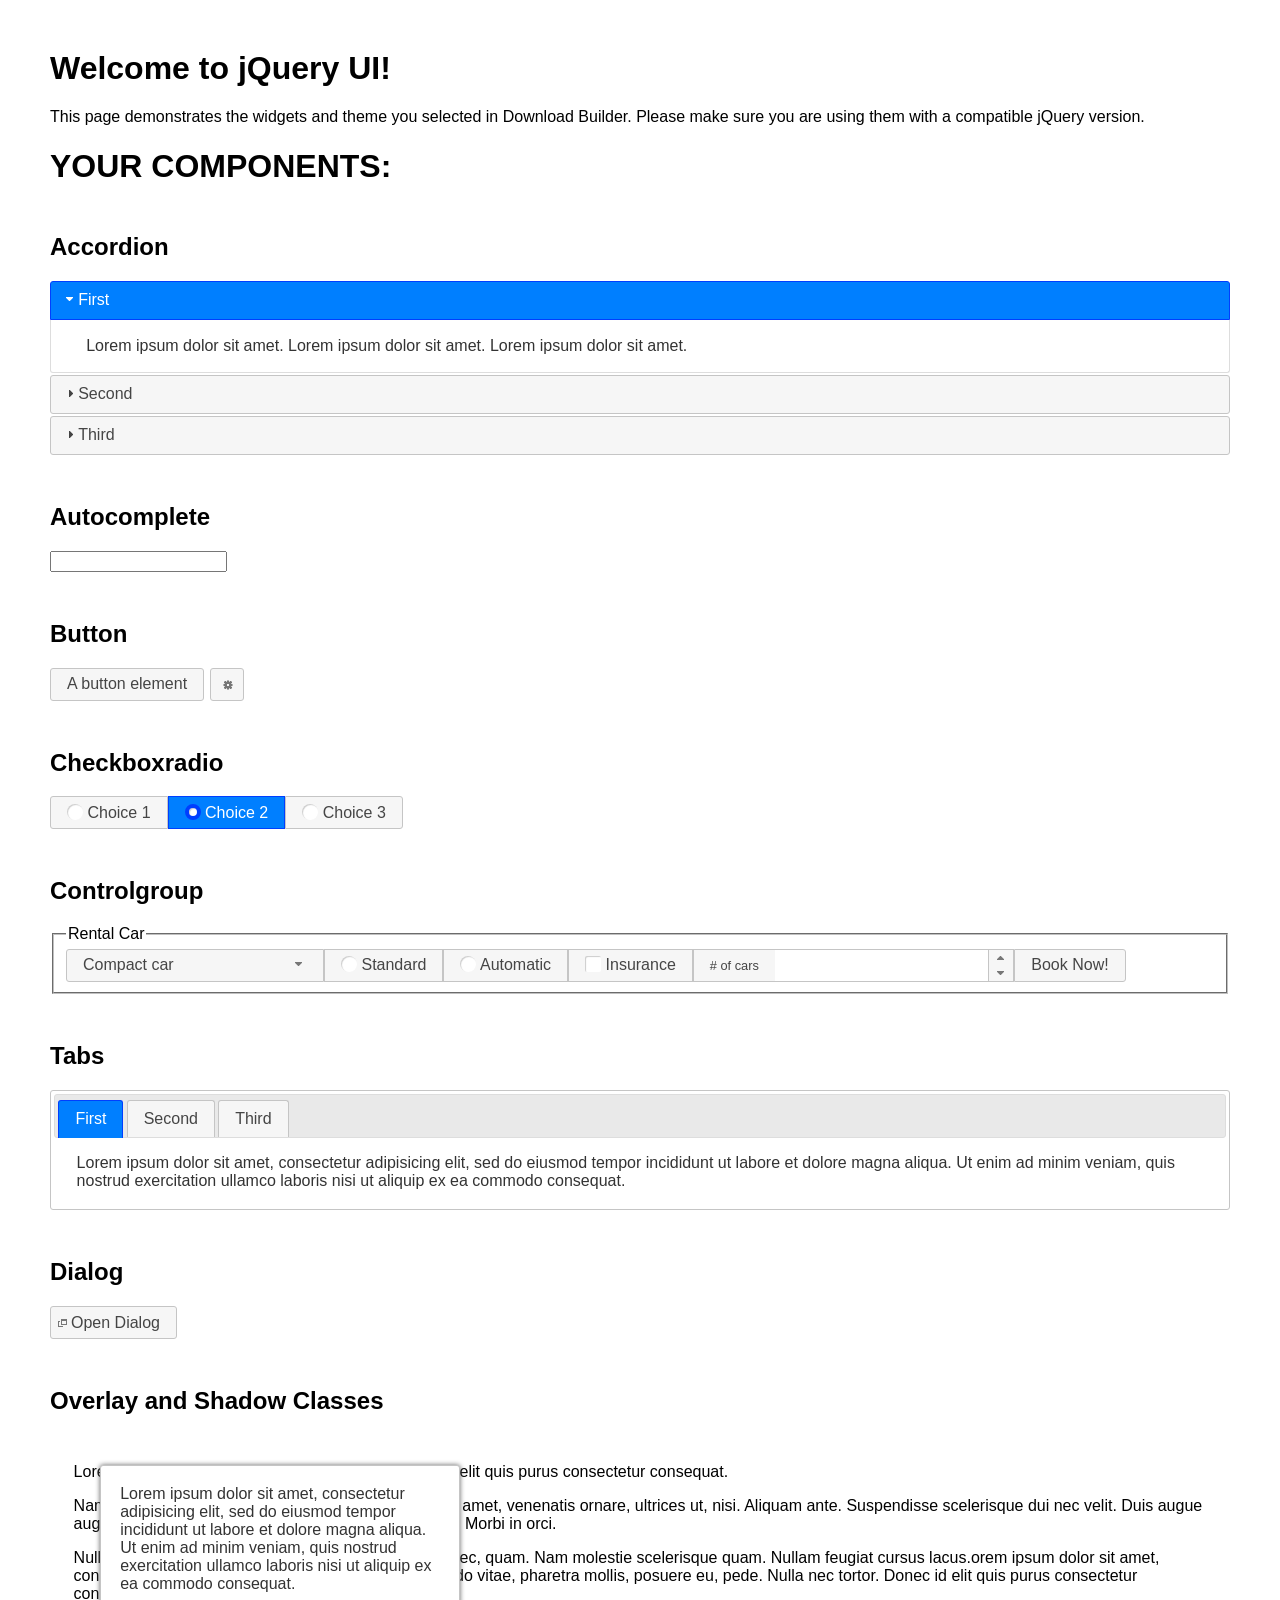
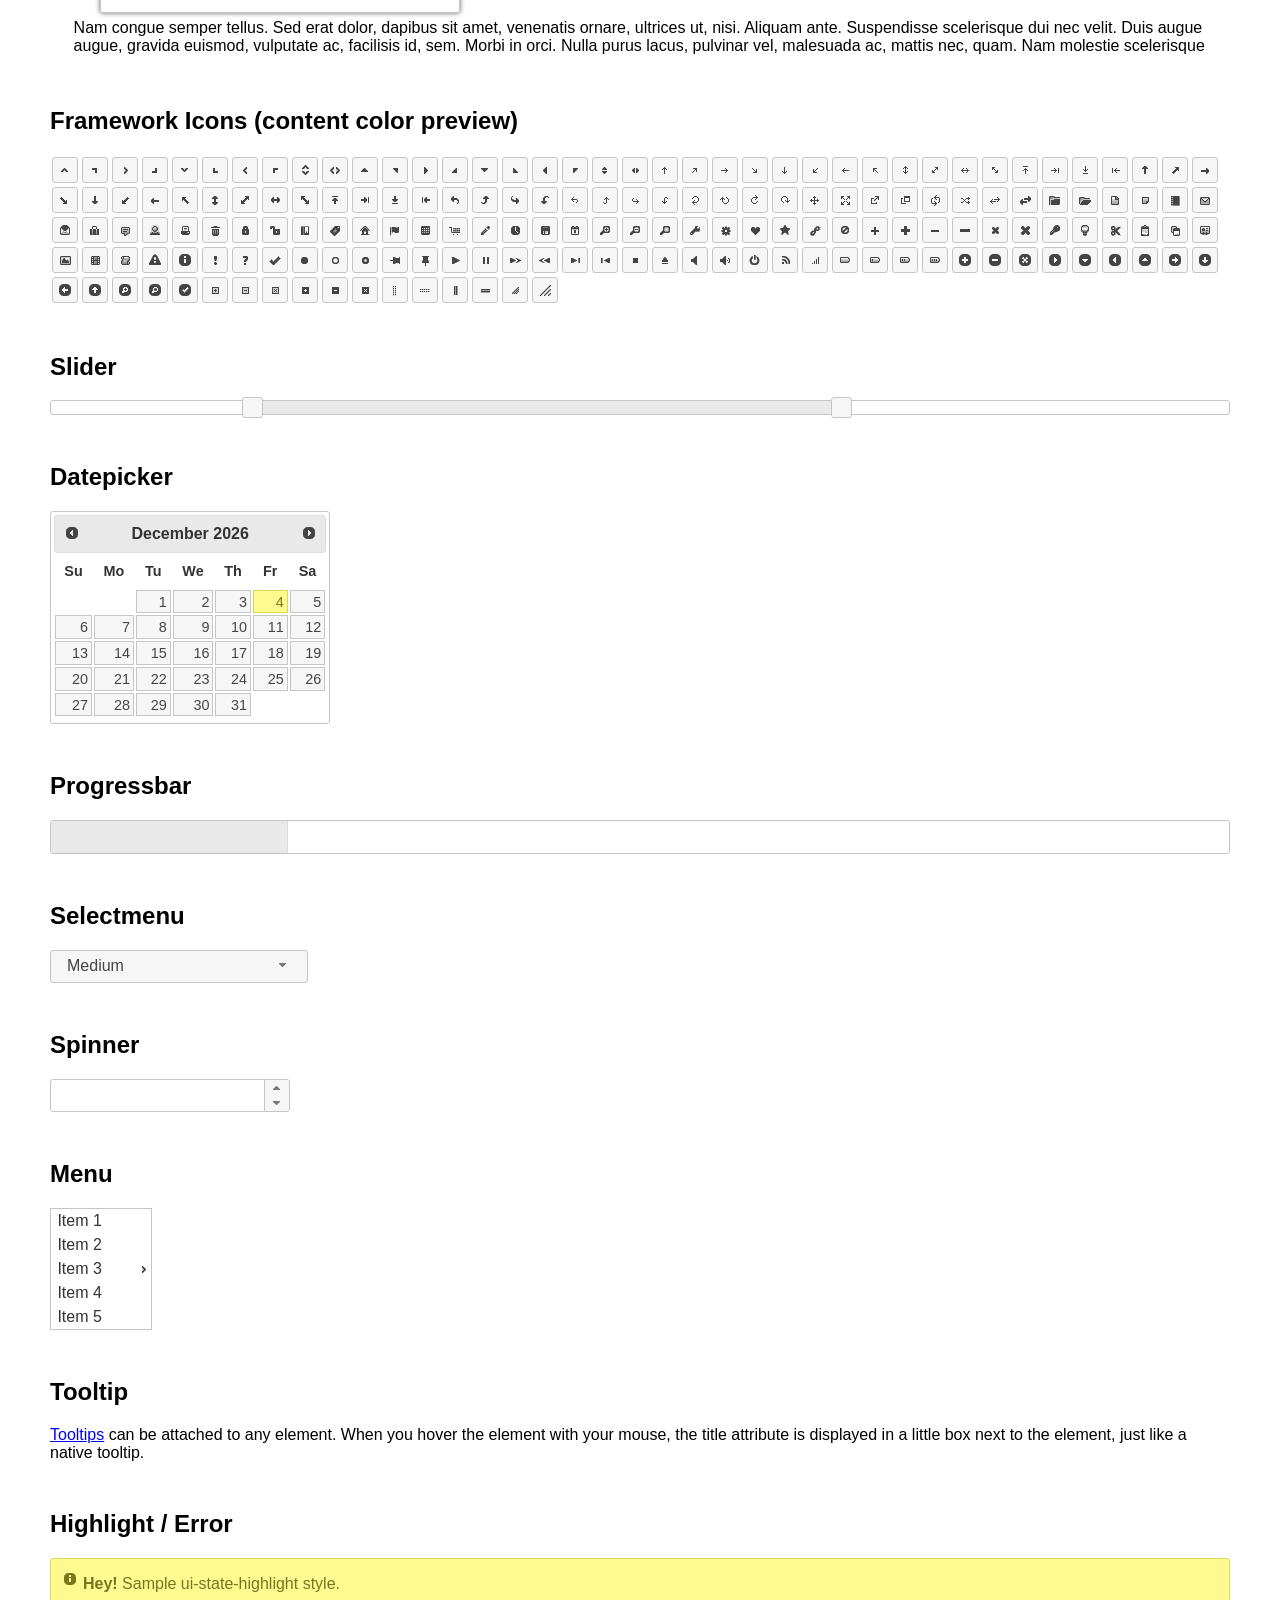
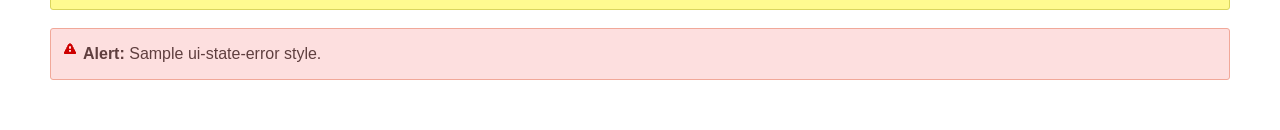
<file: staticfiles/grappelli/jquery/ui/index.html>
<!doctype html>
<html lang="us">
<head>
	<meta charset="utf-8">
	<title>jQuery UI Example Page</title>
	<link href="jquery-ui.css" rel="stylesheet">
	<style>
	body{
		font-family: "Trebuchet MS", sans-serif;
		margin: 50px;
	}
	.demoHeaders {
		margin-top: 2em;
	}
	#dialog-link {
		padding: .4em 1em .4em 20px;
		text-decoration: none;
		position: relative;
	}
	#dialog-link span.ui-icon {
		margin: 0 5px 0 0;
		position: absolute;
		left: .2em;
		top: 50%;
		margin-top: -8px;
	}
	#icons {
		margin: 0;
		padding: 0;
	}
	#icons li {
		margin: 2px;
		position: relative;
		padding: 4px 0;
		cursor: pointer;
		float: left;
		list-style: none;
	}
	#icons span.ui-icon {
		float: left;
		margin: 0 4px;
	}
	.fakewindowcontain .ui-widget-overlay {
		position: absolute;
	}
	select {
		width: 200px;
	}
	</style>
</head>
<body>

<h1>Welcome to jQuery UI!</h1>

<div class="ui-widget">
	<p>This page demonstrates the widgets and theme you selected in Download Builder. Please make sure you are using them with a compatible jQuery version.</p>
</div>

<h1>YOUR COMPONENTS:</h1>

<!-- Accordion -->
<h2 class="demoHeaders">Accordion</h2>
<div id="accordion">
	<h3>First</h3>
	<div>Lorem ipsum dolor sit amet. Lorem ipsum dolor sit amet. Lorem ipsum dolor sit amet.</div>
	<h3>Second</h3>
	<div>Phasellus mattis tincidunt nibh.</div>
	<h3>Third</h3>
	<div>Nam dui erat, auctor a, dignissim quis.</div>
</div>

<!-- Autocomplete -->
<h2 class="demoHeaders">Autocomplete</h2>
<div>
	<input id="autocomplete" title="type &quot;a&quot;">
</div>

<!-- Button -->
<h2 class="demoHeaders">Button</h2>
<button id="button">A button element</button>
<button id="button-icon">An icon-only button</button>

<!-- Checkboxradio -->
<h2 class="demoHeaders">Checkboxradio</h2>
<form style="margin-top: 1em;">
	<div id="radioset">
		<input type="radio" id="radio1" name="radio"><label for="radio1">Choice 1</label>
		<input type="radio" id="radio2" name="radio" checked="checked"><label for="radio2">Choice 2</label>
		<input type="radio" id="radio3" name="radio"><label for="radio3">Choice 3</label>
	</div>
</form>

<!-- Controlgroup -->
<h2 class="demoHeaders">Controlgroup</h2>
<fieldset>
	<legend>Rental Car</legend>
	<div id="controlgroup">
		<select id="car-type">
			<option>Compact car</option>
			<option>Midsize car</option>
			<option>Full size car</option>
			<option>SUV</option>
			<option>Luxury</option>
			<option>Truck</option>
			<option>Van</option>
		</select>
		<label for="transmission-standard">Standard</label>
		<input type="radio" name="transmission" id="transmission-standard">
		<label for="transmission-automatic">Automatic</label>
		<input type="radio" name="transmission" id="transmission-automatic">
		<label for="insurance">Insurance</label>
		<input type="checkbox" name="insurance" id="insurance">
		<label for="horizontal-spinner" class="ui-controlgroup-label"># of cars</label>
		<input id="horizontal-spinner" class="ui-spinner-input">
		<button>Book Now!</button>
	</div>
</fieldset>

<!-- Tabs -->
<h2 class="demoHeaders">Tabs</h2>
<div id="tabs">
	<ul>
		<li><a href="#tabs-1">First</a></li>
		<li><a href="#tabs-2">Second</a></li>
		<li><a href="#tabs-3">Third</a></li>
	</ul>
	<div id="tabs-1">Lorem ipsum dolor sit amet, consectetur adipisicing elit, sed do eiusmod tempor incididunt ut labore et dolore magna aliqua. Ut enim ad minim veniam, quis nostrud exercitation ullamco laboris nisi ut aliquip ex ea commodo consequat.</div>
	<div id="tabs-2">Phasellus mattis tincidunt nibh. Cras orci urna, blandit id, pretium vel, aliquet ornare, felis. Maecenas scelerisque sem non nisl. Fusce sed lorem in enim dictum bibendum.</div>
	<div id="tabs-3">Nam dui erat, auctor a, dignissim quis, sollicitudin eu, felis. Pellentesque nisi urna, interdum eget, sagittis et, consequat vestibulum, lacus. Mauris porttitor ullamcorper augue.</div>
</div>

<h2 class="demoHeaders">Dialog</h2>
<p>
	<button id="dialog-link" class="ui-button ui-corner-all ui-widget">
		<span class="ui-icon ui-icon-newwin"></span>Open Dialog
	</button>
</p>

<h2 class="demoHeaders">Overlay and Shadow Classes</h2>
<div style="position: relative; width: 96%; height: 200px; padding:1% 2%; overflow:hidden;" class="fakewindowcontain">
	<p>Lorem ipsum dolor sit amet,  Nulla nec tortor. Donec id elit quis purus consectetur consequat. </p><p>Nam congue semper tellus. Sed erat dolor, dapibus sit amet, venenatis ornare, ultrices ut, nisi. Aliquam ante. Suspendisse scelerisque dui nec velit. Duis augue augue, gravida euismod, vulputate ac, facilisis id, sem. Morbi in orci. </p><p>Nulla purus lacus, pulvinar vel, malesuada ac, mattis nec, quam. Nam molestie scelerisque quam. Nullam feugiat cursus lacus.orem ipsum dolor sit amet, consectetur adipiscing elit. Donec libero risus, commodo vitae, pharetra mollis, posuere eu, pede. Nulla nec tortor. Donec id elit quis purus consectetur consequat. </p><p>Nam congue semper tellus. Sed erat dolor, dapibus sit amet, venenatis ornare, ultrices ut, nisi. Aliquam ante. Suspendisse scelerisque dui nec velit. Duis augue augue, gravida euismod, vulputate ac, facilisis id, sem. Morbi in orci. Nulla purus lacus, pulvinar vel, malesuada ac, mattis nec, quam. Nam molestie scelerisque quam. </p><p>Nullam feugiat cursus lacus.orem ipsum dolor sit amet, consectetur adipiscing elit. Donec libero risus, commodo vitae, pharetra mollis, posuere eu, pede. Nulla nec tortor. Donec id elit quis purus consectetur consequat. Nam congue semper tellus. Sed erat dolor, dapibus sit amet, venenatis ornare, ultrices ut, nisi. Aliquam ante. </p><p>Suspendisse scelerisque dui nec velit. Duis augue augue, gravida euismod, vulputate ac, facilisis id, sem. Morbi in orci. Nulla purus lacus, pulvinar vel, malesuada ac, mattis nec, quam. Nam molestie scelerisque quam. Nullam feugiat cursus lacus.orem ipsum dolor sit amet, consectetur adipiscing elit. Donec libero risus, commodo vitae, pharetra mollis, posuere eu, pede. Nulla nec tortor. Donec id elit quis purus consectetur consequat. Nam congue semper tellus. Sed erat dolor, dapibus sit amet, venenatis ornare, ultrices ut, nisi. </p>

	<!-- ui-dialog -->
	<div class="ui-widget-overlay ui-front"></div>
	<div style="position: absolute; width: 320px; left: 50px; top: 30px; padding: 1.2em" class="ui-widget ui-front ui-widget-content ui-corner-all ui-widget-shadow">
		Lorem ipsum dolor sit amet, consectetur adipisicing elit, sed do eiusmod tempor incididunt ut labore et dolore magna aliqua. Ut enim ad minim veniam, quis nostrud exercitation ullamco laboris nisi ut aliquip ex ea commodo consequat.
	</div>

</div>

<!-- ui-dialog -->
<div id="dialog" title="Dialog Title">
	<p>Lorem ipsum dolor sit amet, consectetur adipisicing elit, sed do eiusmod tempor incididunt ut labore et dolore magna aliqua. Ut enim ad minim veniam, quis nostrud exercitation ullamco laboris nisi ut aliquip ex ea commodo consequat.</p>
</div>


<h2 class="demoHeaders">Framework Icons (content color preview)</h2>
<ul id="icons" class="ui-widget ui-helper-clearfix">
	<li class="ui-state-default ui-corner-all" title=".ui-icon-caret-1-n"><span class="ui-icon ui-icon-caret-1-n"></span></li>
	<li class="ui-state-default ui-corner-all" title=".ui-icon-caret-1-ne"><span class="ui-icon ui-icon-caret-1-ne"></span></li>
	<li class="ui-state-default ui-corner-all" title=".ui-icon-caret-1-e"><span class="ui-icon ui-icon-caret-1-e"></span></li>
	<li class="ui-state-default ui-corner-all" title=".ui-icon-caret-1-se"><span class="ui-icon ui-icon-caret-1-se"></span></li>
	<li class="ui-state-default ui-corner-all" title=".ui-icon-caret-1-s"><span class="ui-icon ui-icon-caret-1-s"></span></li>
	<li class="ui-state-default ui-corner-all" title=".ui-icon-caret-1-sw"><span class="ui-icon ui-icon-caret-1-sw"></span></li>
	<li class="ui-state-default ui-corner-all" title=".ui-icon-caret-1-w"><span class="ui-icon ui-icon-caret-1-w"></span></li>
	<li class="ui-state-default ui-corner-all" title=".ui-icon-caret-1-nw"><span class="ui-icon ui-icon-caret-1-nw"></span></li>
	<li class="ui-state-default ui-corner-all" title=".ui-icon-caret-2-n-s"><span class="ui-icon ui-icon-caret-2-n-s"></span></li>
	<li class="ui-state-default ui-corner-all" title=".ui-icon-caret-2-e-w"><span class="ui-icon ui-icon-caret-2-e-w"></span></li>
	<li class="ui-state-default ui-corner-all" title=".ui-icon-triangle-1-n"><span class="ui-icon ui-icon-triangle-1-n"></span></li>
	<li class="ui-state-default ui-corner-all" title=".ui-icon-triangle-1-ne"><span class="ui-icon ui-icon-triangle-1-ne"></span></li>
	<li class="ui-state-default ui-corner-all" title=".ui-icon-triangle-1-e"><span class="ui-icon ui-icon-triangle-1-e"></span></li>
	<li class="ui-state-default ui-corner-all" title=".ui-icon-triangle-1-se"><span class="ui-icon ui-icon-triangle-1-se"></span></li>
	<li class="ui-state-default ui-corner-all" title=".ui-icon-triangle-1-s"><span class="ui-icon ui-icon-triangle-1-s"></span></li>
	<li class="ui-state-default ui-corner-all" title=".ui-icon-triangle-1-sw"><span class="ui-icon ui-icon-triangle-1-sw"></span></li>
	<li class="ui-state-default ui-corner-all" title=".ui-icon-triangle-1-w"><span class="ui-icon ui-icon-triangle-1-w"></span></li>
	<li class="ui-state-default ui-corner-all" title=".ui-icon-triangle-1-nw"><span class="ui-icon ui-icon-triangle-1-nw"></span></li>
	<li class="ui-state-default ui-corner-all" title=".ui-icon-triangle-2-n-s"><span class="ui-icon ui-icon-triangle-2-n-s"></span></li>
	<li class="ui-state-default ui-corner-all" title=".ui-icon-triangle-2-e-w"><span class="ui-icon ui-icon-triangle-2-e-w"></span></li>
	<li class="ui-state-default ui-corner-all" title=".ui-icon-arrow-1-n"><span class="ui-icon ui-icon-arrow-1-n"></span></li>
	<li class="ui-state-default ui-corner-all" title=".ui-icon-arrow-1-ne"><span class="ui-icon ui-icon-arrow-1-ne"></span></li>
	<li class="ui-state-default ui-corner-all" title=".ui-icon-arrow-1-e"><span class="ui-icon ui-icon-arrow-1-e"></span></li>
	<li class="ui-state-default ui-corner-all" title=".ui-icon-arrow-1-se"><span class="ui-icon ui-icon-arrow-1-se"></span></li>
	<li class="ui-state-default ui-corner-all" title=".ui-icon-arrow-1-s"><span class="ui-icon ui-icon-arrow-1-s"></span></li>
	<li class="ui-state-default ui-corner-all" title=".ui-icon-arrow-1-sw"><span class="ui-icon ui-icon-arrow-1-sw"></span></li>
	<li class="ui-state-default ui-corner-all" title=".ui-icon-arrow-1-w"><span class="ui-icon ui-icon-arrow-1-w"></span></li>
	<li class="ui-state-default ui-corner-all" title=".ui-icon-arrow-1-nw"><span class="ui-icon ui-icon-arrow-1-nw"></span></li>
	<li class="ui-state-default ui-corner-all" title=".ui-icon-arrow-2-n-s"><span class="ui-icon ui-icon-arrow-2-n-s"></span></li>
	<li class="ui-state-default ui-corner-all" title=".ui-icon-arrow-2-ne-sw"><span class="ui-icon ui-icon-arrow-2-ne-sw"></span></li>
	<li class="ui-state-default ui-corner-all" title=".ui-icon-arrow-2-e-w"><span class="ui-icon ui-icon-arrow-2-e-w"></span></li>
	<li class="ui-state-default ui-corner-all" title=".ui-icon-arrow-2-se-nw"><span class="ui-icon ui-icon-arrow-2-se-nw"></span></li>
	<li class="ui-state-default ui-corner-all" title=".ui-icon-arrowstop-1-n"><span class="ui-icon ui-icon-arrowstop-1-n"></span></li>
	<li class="ui-state-default ui-corner-all" title=".ui-icon-arrowstop-1-e"><span class="ui-icon ui-icon-arrowstop-1-e"></span></li>
	<li class="ui-state-default ui-corner-all" title=".ui-icon-arrowstop-1-s"><span class="ui-icon ui-icon-arrowstop-1-s"></span></li>
	<li class="ui-state-default ui-corner-all" title=".ui-icon-arrowstop-1-w"><span class="ui-icon ui-icon-arrowstop-1-w"></span></li>
	<li class="ui-state-default ui-corner-all" title=".ui-icon-arrowthick-1-n"><span class="ui-icon ui-icon-arrowthick-1-n"></span></li>
	<li class="ui-state-default ui-corner-all" title=".ui-icon-arrowthick-1-ne"><span class="ui-icon ui-icon-arrowthick-1-ne"></span></li>
	<li class="ui-state-default ui-corner-all" title=".ui-icon-arrowthick-1-e"><span class="ui-icon ui-icon-arrowthick-1-e"></span></li>
	<li class="ui-state-default ui-corner-all" title=".ui-icon-arrowthick-1-se"><span class="ui-icon ui-icon-arrowthick-1-se"></span></li>
	<li class="ui-state-default ui-corner-all" title=".ui-icon-arrowthick-1-s"><span class="ui-icon ui-icon-arrowthick-1-s"></span></li>
	<li class="ui-state-default ui-corner-all" title=".ui-icon-arrowthick-1-sw"><span class="ui-icon ui-icon-arrowthick-1-sw"></span></li>
	<li class="ui-state-default ui-corner-all" title=".ui-icon-arrowthick-1-w"><span class="ui-icon ui-icon-arrowthick-1-w"></span></li>
	<li class="ui-state-default ui-corner-all" title=".ui-icon-arrowthick-1-nw"><span class="ui-icon ui-icon-arrowthick-1-nw"></span></li>
	<li class="ui-state-default ui-corner-all" title=".ui-icon-arrowthick-2-n-s"><span class="ui-icon ui-icon-arrowthick-2-n-s"></span></li>
	<li class="ui-state-default ui-corner-all" title=".ui-icon-arrowthick-2-ne-sw"><span class="ui-icon ui-icon-arrowthick-2-ne-sw"></span></li>
	<li class="ui-state-default ui-corner-all" title=".ui-icon-arrowthick-2-e-w"><span class="ui-icon ui-icon-arrowthick-2-e-w"></span></li>
	<li class="ui-state-default ui-corner-all" title=".ui-icon-arrowthick-2-se-nw"><span class="ui-icon ui-icon-arrowthick-2-se-nw"></span></li>
	<li class="ui-state-default ui-corner-all" title=".ui-icon-arrowthickstop-1-n"><span class="ui-icon ui-icon-arrowthickstop-1-n"></span></li>
	<li class="ui-state-default ui-corner-all" title=".ui-icon-arrowthickstop-1-e"><span class="ui-icon ui-icon-arrowthickstop-1-e"></span></li>
	<li class="ui-state-default ui-corner-all" title=".ui-icon-arrowthickstop-1-s"><span class="ui-icon ui-icon-arrowthickstop-1-s"></span></li>
	<li class="ui-state-default ui-corner-all" title=".ui-icon-arrowthickstop-1-w"><span class="ui-icon ui-icon-arrowthickstop-1-w"></span></li>
	<li class="ui-state-default ui-corner-all" title=".ui-icon-arrowreturnthick-1-w"><span class="ui-icon ui-icon-arrowreturnthick-1-w"></span></li>
	<li class="ui-state-default ui-corner-all" title=".ui-icon-arrowreturnthick-1-n"><span class="ui-icon ui-icon-arrowreturnthick-1-n"></span></li>
	<li class="ui-state-default ui-corner-all" title=".ui-icon-arrowreturnthick-1-e"><span class="ui-icon ui-icon-arrowreturnthick-1-e"></span></li>
	<li class="ui-state-default ui-corner-all" title=".ui-icon-arrowreturnthick-1-s"><span class="ui-icon ui-icon-arrowreturnthick-1-s"></span></li>
	<li class="ui-state-default ui-corner-all" title=".ui-icon-arrowreturn-1-w"><span class="ui-icon ui-icon-arrowreturn-1-w"></span></li>
	<li class="ui-state-default ui-corner-all" title=".ui-icon-arrowreturn-1-n"><span class="ui-icon ui-icon-arrowreturn-1-n"></span></li>
	<li class="ui-state-default ui-corner-all" title=".ui-icon-arrowreturn-1-e"><span class="ui-icon ui-icon-arrowreturn-1-e"></span></li>
	<li class="ui-state-default ui-corner-all" title=".ui-icon-arrowreturn-1-s"><span class="ui-icon ui-icon-arrowreturn-1-s"></span></li>
	<li class="ui-state-default ui-corner-all" title=".ui-icon-arrowrefresh-1-w"><span class="ui-icon ui-icon-arrowrefresh-1-w"></span></li>
	<li class="ui-state-default ui-corner-all" title=".ui-icon-arrowrefresh-1-n"><span class="ui-icon ui-icon-arrowrefresh-1-n"></span></li>
	<li class="ui-state-default ui-corner-all" title=".ui-icon-arrowrefresh-1-e"><span class="ui-icon ui-icon-arrowrefresh-1-e"></span></li>
	<li class="ui-state-default ui-corner-all" title=".ui-icon-arrowrefresh-1-s"><span class="ui-icon ui-icon-arrowrefresh-1-s"></span></li>
	<li class="ui-state-default ui-corner-all" title=".ui-icon-arrow-4"><span class="ui-icon ui-icon-arrow-4"></span></li>
	<li class="ui-state-default ui-corner-all" title=".ui-icon-arrow-4-diag"><span class="ui-icon ui-icon-arrow-4-diag"></span></li>
	<li class="ui-state-default ui-corner-all" title=".ui-icon-extlink"><span class="ui-icon ui-icon-extlink"></span></li>
	<li class="ui-state-default ui-corner-all" title=".ui-icon-newwin"><span class="ui-icon ui-icon-newwin"></span></li>
	<li class="ui-state-default ui-corner-all" title=".ui-icon-refresh"><span class="ui-icon ui-icon-refresh"></span></li>
	<li class="ui-state-default ui-corner-all" title=".ui-icon-shuffle"><span class="ui-icon ui-icon-shuffle"></span></li>
	<li class="ui-state-default ui-corner-all" title=".ui-icon-transfer-e-w"><span class="ui-icon ui-icon-transfer-e-w"></span></li>
	<li class="ui-state-default ui-corner-all" title=".ui-icon-transferthick-e-w"><span class="ui-icon ui-icon-transferthick-e-w"></span></li>
	<li class="ui-state-default ui-corner-all" title=".ui-icon-folder-collapsed"><span class="ui-icon ui-icon-folder-collapsed"></span></li>
	<li class="ui-state-default ui-corner-all" title=".ui-icon-folder-open"><span class="ui-icon ui-icon-folder-open"></span></li>
	<li class="ui-state-default ui-corner-all" title=".ui-icon-document"><span class="ui-icon ui-icon-document"></span></li>
	<li class="ui-state-default ui-corner-all" title=".ui-icon-document-b"><span class="ui-icon ui-icon-document-b"></span></li>
	<li class="ui-state-default ui-corner-all" title=".ui-icon-note"><span class="ui-icon ui-icon-note"></span></li>
	<li class="ui-state-default ui-corner-all" title=".ui-icon-mail-closed"><span class="ui-icon ui-icon-mail-closed"></span></li>
	<li class="ui-state-default ui-corner-all" title=".ui-icon-mail-open"><span class="ui-icon ui-icon-mail-open"></span></li>
	<li class="ui-state-default ui-corner-all" title=".ui-icon-suitcase"><span class="ui-icon ui-icon-suitcase"></span></li>
	<li class="ui-state-default ui-corner-all" title=".ui-icon-comment"><span class="ui-icon ui-icon-comment"></span></li>
	<li class="ui-state-default ui-corner-all" title=".ui-icon-person"><span class="ui-icon ui-icon-person"></span></li>
	<li class="ui-state-default ui-corner-all" title=".ui-icon-print"><span class="ui-icon ui-icon-print"></span></li>
	<li class="ui-state-default ui-corner-all" title=".ui-icon-trash"><span class="ui-icon ui-icon-trash"></span></li>
	<li class="ui-state-default ui-corner-all" title=".ui-icon-locked"><span class="ui-icon ui-icon-locked"></span></li>
	<li class="ui-state-default ui-corner-all" title=".ui-icon-unlocked"><span class="ui-icon ui-icon-unlocked"></span></li>
	<li class="ui-state-default ui-corner-all" title=".ui-icon-bookmark"><span class="ui-icon ui-icon-bookmark"></span></li>
	<li class="ui-state-default ui-corner-all" title=".ui-icon-tag"><span class="ui-icon ui-icon-tag"></span></li>
	<li class="ui-state-default ui-corner-all" title=".ui-icon-home"><span class="ui-icon ui-icon-home"></span></li>
	<li class="ui-state-default ui-corner-all" title=".ui-icon-flag"><span class="ui-icon ui-icon-flag"></span></li>
	<li class="ui-state-default ui-corner-all" title=".ui-icon-calculator"><span class="ui-icon ui-icon-calculator"></span></li>
	<li class="ui-state-default ui-corner-all" title=".ui-icon-cart"><span class="ui-icon ui-icon-cart"></span></li>
	<li class="ui-state-default ui-corner-all" title=".ui-icon-pencil"><span class="ui-icon ui-icon-pencil"></span></li>
	<li class="ui-state-default ui-corner-all" title=".ui-icon-clock"><span class="ui-icon ui-icon-clock"></span></li>
	<li class="ui-state-default ui-corner-all" title=".ui-icon-disk"><span class="ui-icon ui-icon-disk"></span></li>
	<li class="ui-state-default ui-corner-all" title=".ui-icon-calendar"><span class="ui-icon ui-icon-calendar"></span></li>
	<li class="ui-state-default ui-corner-all" title=".ui-icon-zoomin"><span class="ui-icon ui-icon-zoomin"></span></li>
	<li class="ui-state-default ui-corner-all" title=".ui-icon-zoomout"><span class="ui-icon ui-icon-zoomout"></span></li>
	<li class="ui-state-default ui-corner-all" title=".ui-icon-search"><span class="ui-icon ui-icon-search"></span></li>
	<li class="ui-state-default ui-corner-all" title=".ui-icon-wrench"><span class="ui-icon ui-icon-wrench"></span></li>
	<li class="ui-state-default ui-corner-all" title=".ui-icon-gear"><span class="ui-icon ui-icon-gear"></span></li>
	<li class="ui-state-default ui-corner-all" title=".ui-icon-heart"><span class="ui-icon ui-icon-heart"></span></li>
	<li class="ui-state-default ui-corner-all" title=".ui-icon-star"><span class="ui-icon ui-icon-star"></span></li>
	<li class="ui-state-default ui-corner-all" title=".ui-icon-link"><span class="ui-icon ui-icon-link"></span></li>
	<li class="ui-state-default ui-corner-all" title=".ui-icon-cancel"><span class="ui-icon ui-icon-cancel"></span></li>
	<li class="ui-state-default ui-corner-all" title=".ui-icon-plus"><span class="ui-icon ui-icon-plus"></span></li>
	<li class="ui-state-default ui-corner-all" title=".ui-icon-plusthick"><span class="ui-icon ui-icon-plusthick"></span></li>
	<li class="ui-state-default ui-corner-all" title=".ui-icon-minus"><span class="ui-icon ui-icon-minus"></span></li>
	<li class="ui-state-default ui-corner-all" title=".ui-icon-minusthick"><span class="ui-icon ui-icon-minusthick"></span></li>
	<li class="ui-state-default ui-corner-all" title=".ui-icon-close"><span class="ui-icon ui-icon-close"></span></li>
	<li class="ui-state-default ui-corner-all" title=".ui-icon-closethick"><span class="ui-icon ui-icon-closethick"></span></li>
	<li class="ui-state-default ui-corner-all" title=".ui-icon-key"><span class="ui-icon ui-icon-key"></span></li>
	<li class="ui-state-default ui-corner-all" title=".ui-icon-lightbulb"><span class="ui-icon ui-icon-lightbulb"></span></li>
	<li class="ui-state-default ui-corner-all" title=".ui-icon-scissors"><span class="ui-icon ui-icon-scissors"></span></li>
	<li class="ui-state-default ui-corner-all" title=".ui-icon-clipboard"><span class="ui-icon ui-icon-clipboard"></span></li>
	<li class="ui-state-default ui-corner-all" title=".ui-icon-copy"><span class="ui-icon ui-icon-copy"></span></li>
	<li class="ui-state-default ui-corner-all" title=".ui-icon-contact"><span class="ui-icon ui-icon-contact"></span></li>
	<li class="ui-state-default ui-corner-all" title=".ui-icon-image"><span class="ui-icon ui-icon-image"></span></li>
	<li class="ui-state-default ui-corner-all" title=".ui-icon-video"><span class="ui-icon ui-icon-video"></span></li>
	<li class="ui-state-default ui-corner-all" title=".ui-icon-script"><span class="ui-icon ui-icon-script"></span></li>
	<li class="ui-state-default ui-corner-all" title=".ui-icon-alert"><span class="ui-icon ui-icon-alert"></span></li>
	<li class="ui-state-default ui-corner-all" title=".ui-icon-info"><span class="ui-icon ui-icon-info"></span></li>
	<li class="ui-state-default ui-corner-all" title=".ui-icon-notice"><span class="ui-icon ui-icon-notice"></span></li>
	<li class="ui-state-default ui-corner-all" title=".ui-icon-help"><span class="ui-icon ui-icon-help"></span></li>
	<li class="ui-state-default ui-corner-all" title=".ui-icon-check"><span class="ui-icon ui-icon-check"></span></li>
	<li class="ui-state-default ui-corner-all" title=".ui-icon-bullet"><span class="ui-icon ui-icon-bullet"></span></li>
	<li class="ui-state-default ui-corner-all" title=".ui-icon-radio-off"><span class="ui-icon ui-icon-radio-off"></span></li>
	<li class="ui-state-default ui-corner-all" title=".ui-icon-radio-on"><span class="ui-icon ui-icon-radio-on"></span></li>
	<li class="ui-state-default ui-corner-all" title=".ui-icon-pin-w"><span class="ui-icon ui-icon-pin-w"></span></li>
	<li class="ui-state-default ui-corner-all" title=".ui-icon-pin-s"><span class="ui-icon ui-icon-pin-s"></span></li>
	<li class="ui-state-default ui-corner-all" title=".ui-icon-play"><span class="ui-icon ui-icon-play"></span></li>
	<li class="ui-state-default ui-corner-all" title=".ui-icon-pause"><span class="ui-icon ui-icon-pause"></span></li>
	<li class="ui-state-default ui-corner-all" title=".ui-icon-seek-next"><span class="ui-icon ui-icon-seek-next"></span></li>
	<li class="ui-state-default ui-corner-all" title=".ui-icon-seek-prev"><span class="ui-icon ui-icon-seek-prev"></span></li>
	<li class="ui-state-default ui-corner-all" title=".ui-icon-seek-end"><span class="ui-icon ui-icon-seek-end"></span></li>
	<li class="ui-state-default ui-corner-all" title=".ui-icon-seek-first"><span class="ui-icon ui-icon-seek-first"></span></li>
	<li class="ui-state-default ui-corner-all" title=".ui-icon-stop"><span class="ui-icon ui-icon-stop"></span></li>
	<li class="ui-state-default ui-corner-all" title=".ui-icon-eject"><span class="ui-icon ui-icon-eject"></span></li>
	<li class="ui-state-default ui-corner-all" title=".ui-icon-volume-off"><span class="ui-icon ui-icon-volume-off"></span></li>
	<li class="ui-state-default ui-corner-all" title=".ui-icon-volume-on"><span class="ui-icon ui-icon-volume-on"></span></li>
	<li class="ui-state-default ui-corner-all" title=".ui-icon-power"><span class="ui-icon ui-icon-power"></span></li>
	<li class="ui-state-default ui-corner-all" title=".ui-icon-signal-diag"><span class="ui-icon ui-icon-signal-diag"></span></li>
	<li class="ui-state-default ui-corner-all" title=".ui-icon-signal"><span class="ui-icon ui-icon-signal"></span></li>
	<li class="ui-state-default ui-corner-all" title=".ui-icon-battery-0"><span class="ui-icon ui-icon-battery-0"></span></li>
	<li class="ui-state-default ui-corner-all" title=".ui-icon-battery-1"><span class="ui-icon ui-icon-battery-1"></span></li>
	<li class="ui-state-default ui-corner-all" title=".ui-icon-battery-2"><span class="ui-icon ui-icon-battery-2"></span></li>
	<li class="ui-state-default ui-corner-all" title=".ui-icon-battery-3"><span class="ui-icon ui-icon-battery-3"></span></li>
	<li class="ui-state-default ui-corner-all" title=".ui-icon-circle-plus"><span class="ui-icon ui-icon-circle-plus"></span></li>
	<li class="ui-state-default ui-corner-all" title=".ui-icon-circle-minus"><span class="ui-icon ui-icon-circle-minus"></span></li>
	<li class="ui-state-default ui-corner-all" title=".ui-icon-circle-close"><span class="ui-icon ui-icon-circle-close"></span></li>
	<li class="ui-state-default ui-corner-all" title=".ui-icon-circle-triangle-e"><span class="ui-icon ui-icon-circle-triangle-e"></span></li>
	<li class="ui-state-default ui-corner-all" title=".ui-icon-circle-triangle-s"><span class="ui-icon ui-icon-circle-triangle-s"></span></li>
	<li class="ui-state-default ui-corner-all" title=".ui-icon-circle-triangle-w"><span class="ui-icon ui-icon-circle-triangle-w"></span></li>
	<li class="ui-state-default ui-corner-all" title=".ui-icon-circle-triangle-n"><span class="ui-icon ui-icon-circle-triangle-n"></span></li>
	<li class="ui-state-default ui-corner-all" title=".ui-icon-circle-arrow-e"><span class="ui-icon ui-icon-circle-arrow-e"></span></li>
	<li class="ui-state-default ui-corner-all" title=".ui-icon-circle-arrow-s"><span class="ui-icon ui-icon-circle-arrow-s"></span></li>
	<li class="ui-state-default ui-corner-all" title=".ui-icon-circle-arrow-w"><span class="ui-icon ui-icon-circle-arrow-w"></span></li>
	<li class="ui-state-default ui-corner-all" title=".ui-icon-circle-arrow-n"><span class="ui-icon ui-icon-circle-arrow-n"></span></li>
	<li class="ui-state-default ui-corner-all" title=".ui-icon-circle-zoomin"><span class="ui-icon ui-icon-circle-zoomin"></span></li>
	<li class="ui-state-default ui-corner-all" title=".ui-icon-circle-zoomout"><span class="ui-icon ui-icon-circle-zoomout"></span></li>
	<li class="ui-state-default ui-corner-all" title=".ui-icon-circle-check"><span class="ui-icon ui-icon-circle-check"></span></li>
	<li class="ui-state-default ui-corner-all" title=".ui-icon-circlesmall-plus"><span class="ui-icon ui-icon-circlesmall-plus"></span></li>
	<li class="ui-state-default ui-corner-all" title=".ui-icon-circlesmall-minus"><span class="ui-icon ui-icon-circlesmall-minus"></span></li>
	<li class="ui-state-default ui-corner-all" title=".ui-icon-circlesmall-close"><span class="ui-icon ui-icon-circlesmall-close"></span></li>
	<li class="ui-state-default ui-corner-all" title=".ui-icon-squaresmall-plus"><span class="ui-icon ui-icon-squaresmall-plus"></span></li>
	<li class="ui-state-default ui-corner-all" title=".ui-icon-squaresmall-minus"><span class="ui-icon ui-icon-squaresmall-minus"></span></li>
	<li class="ui-state-default ui-corner-all" title=".ui-icon-squaresmall-close"><span class="ui-icon ui-icon-squaresmall-close"></span></li>
	<li class="ui-state-default ui-corner-all" title=".ui-icon-grip-dotted-vertical"><span class="ui-icon ui-icon-grip-dotted-vertical"></span></li>
	<li class="ui-state-default ui-corner-all" title=".ui-icon-grip-dotted-horizontal"><span class="ui-icon ui-icon-grip-dotted-horizontal"></span></li>
	<li class="ui-state-default ui-corner-all" title=".ui-icon-grip-solid-vertical"><span class="ui-icon ui-icon-grip-solid-vertical"></span></li>
	<li class="ui-state-default ui-corner-all" title=".ui-icon-grip-solid-horizontal"><span class="ui-icon ui-icon-grip-solid-horizontal"></span></li>
	<li class="ui-state-default ui-corner-all" title=".ui-icon-gripsmall-diagonal-se"><span class="ui-icon ui-icon-gripsmall-diagonal-se"></span></li>
	<li class="ui-state-default ui-corner-all" title=".ui-icon-grip-diagonal-se"><span class="ui-icon ui-icon-grip-diagonal-se"></span></li>
</ul>

<!-- Slider -->
<h2 class="demoHeaders">Slider</h2>
<div id="slider"></div>

<!-- Datepicker -->
<h2 class="demoHeaders">Datepicker</h2>
<div id="datepicker"></div>

<!-- Progressbar -->
<h2 class="demoHeaders">Progressbar</h2>
<div id="progressbar"></div>

<!-- Progressbar -->
<h2 class="demoHeaders">Selectmenu</h2>
<select id="selectmenu">
	<option>Slower</option>
	<option>Slow</option>
	<option selected="selected">Medium</option>
	<option>Fast</option>
	<option>Faster</option>
</select>

<!-- Spinner -->
<h2 class="demoHeaders">Spinner</h2>
<input id="spinner">

<!-- Menu -->
<h2 class="demoHeaders">Menu</h2>
<ul style="width:100px;" id="menu">
	<li><div>Item 1</div></li>
	<li><div>Item 2</div></li>
	<li><div>Item 3</div>
		<ul>
			<li><div>Item 3-1</div></li>
			<li><div>Item 3-2</div></li>
			<li><div>Item 3-3</div></li>
			<li><div>Item 3-4</div></li>
			<li><div>Item 3-5</div></li>
		</ul>
	</li>
	<li><div>Item 4</div></li>
	<li><div>Item 5</div></li>
</ul>

<!-- Tooltip -->
<h2 class="demoHeaders">Tooltip</h2>
<p id="tooltip">
	<a href="#" title="That&apos;s what this widget is">Tooltips</a> can be attached to any element. When you hover
the element with your mouse, the title attribute is displayed in a little box next to the element, just like a native tooltip.
</p>

<!-- Highlight / Error -->
<h2 class="demoHeaders">Highlight / Error</h2>
<div class="ui-widget">
	<div class="ui-state-highlight ui-corner-all" style="margin-top: 20px; padding: 0 .7em;">
		<p><span class="ui-icon ui-icon-info" style="float: left; margin-right: .3em;"></span>
		<strong>Hey!</strong> Sample ui-state-highlight style.</p>
	</div>
</div>
<br>
<div class="ui-widget">
	<div class="ui-state-error ui-corner-all" style="padding: 0 .7em;">
		<p><span class="ui-icon ui-icon-alert" style="float: left; margin-right: .3em;"></span>
		<strong>Alert:</strong> Sample ui-state-error style.</p>
	</div>
</div>

<script src="external/jquery/jquery.js"></script>
<script src="jquery-ui.js"></script>
<script>
$( "#accordion" ).accordion();

var availableTags = [
	"ActionScript",
	"AppleScript",
	"Asp",
	"BASIC",
	"C",
	"C++",
	"Clojure",
	"COBOL",
	"ColdFusion",
	"Erlang",
	"Fortran",
	"Groovy",
	"Haskell",
	"Java",
	"JavaScript",
	"Lisp",
	"Perl",
	"PHP",
	"Python",
	"Ruby",
	"Scala",
	"Scheme"
];
$( "#autocomplete" ).autocomplete({
	source: availableTags
});

$( "#button" ).button();
$( "#button-icon" ).button({
	icon: "ui-icon-gear",
	showLabel: false
});

$( "#radioset" ).buttonset();

$( "#controlgroup" ).controlgroup();

$( "#tabs" ).tabs();

$( "#dialog" ).dialog({
	autoOpen: false,
	width: 400,
	buttons: [
		{
			text: "Ok",
			click: function() {
				$( this ).dialog( "close" );
			}
		},
		{
			text: "Cancel",
			click: function() {
				$( this ).dialog( "close" );
			}
		}
	]
});

// Link to open the dialog
$( "#dialog-link" ).click(function( event ) {
	$( "#dialog" ).dialog( "open" );
	event.preventDefault();
});

$( "#datepicker" ).datepicker({
	inline: true
});

$( "#slider" ).slider({
	range: true,
	values: [ 17, 67 ]
});

$( "#progressbar" ).progressbar({
	value: 20
});

$( "#spinner" ).spinner();

$( "#menu" ).menu();

$( "#tooltip" ).tooltip();

$( "#selectmenu" ).selectmenu();

// Hover states on the static widgets
$( "#dialog-link, #icons li" ).hover(
	function() {
		$( this ).addClass( "ui-state-hover" );
	},
	function() {
		$( this ).removeClass( "ui-state-hover" );
	}
);
</script>
</body>
</html>
</file>
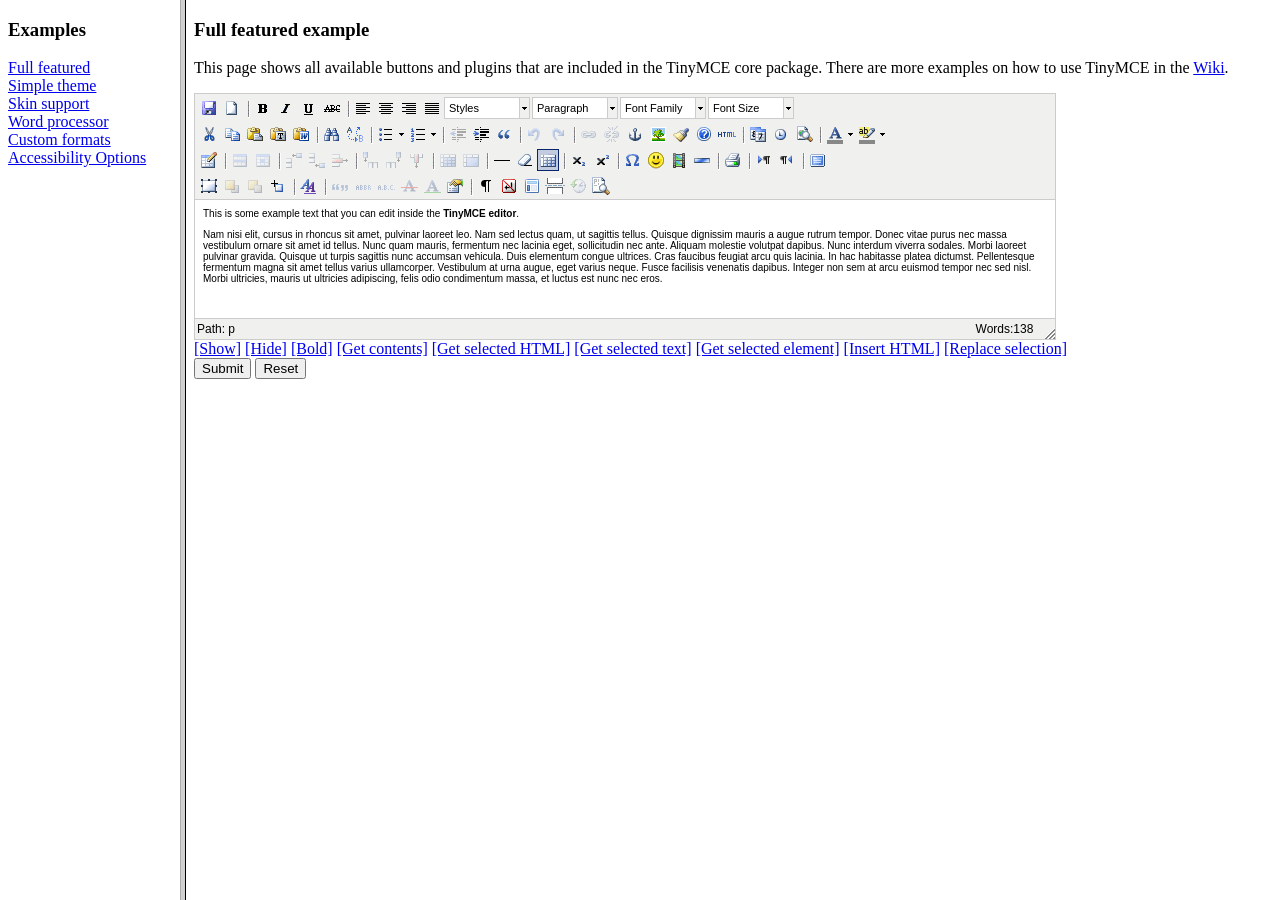
<file: staticfiles/grappelli/tinymce/examples/index.html>
<!DOCTYPE HTML PUBLIC "-//W3C//DTD HTML 4.01 Frameset//EN" "http://www.w3.org/TR/html4/frameset.dtd">
<html>
<head>
	<title>TinyMCE examples</title>
</head>
<frameset cols="180,80%">
	<frame src="menu.html" name="menu" />
	<frame src="full.html" name="main" />
</frameset>
</html>
</file>
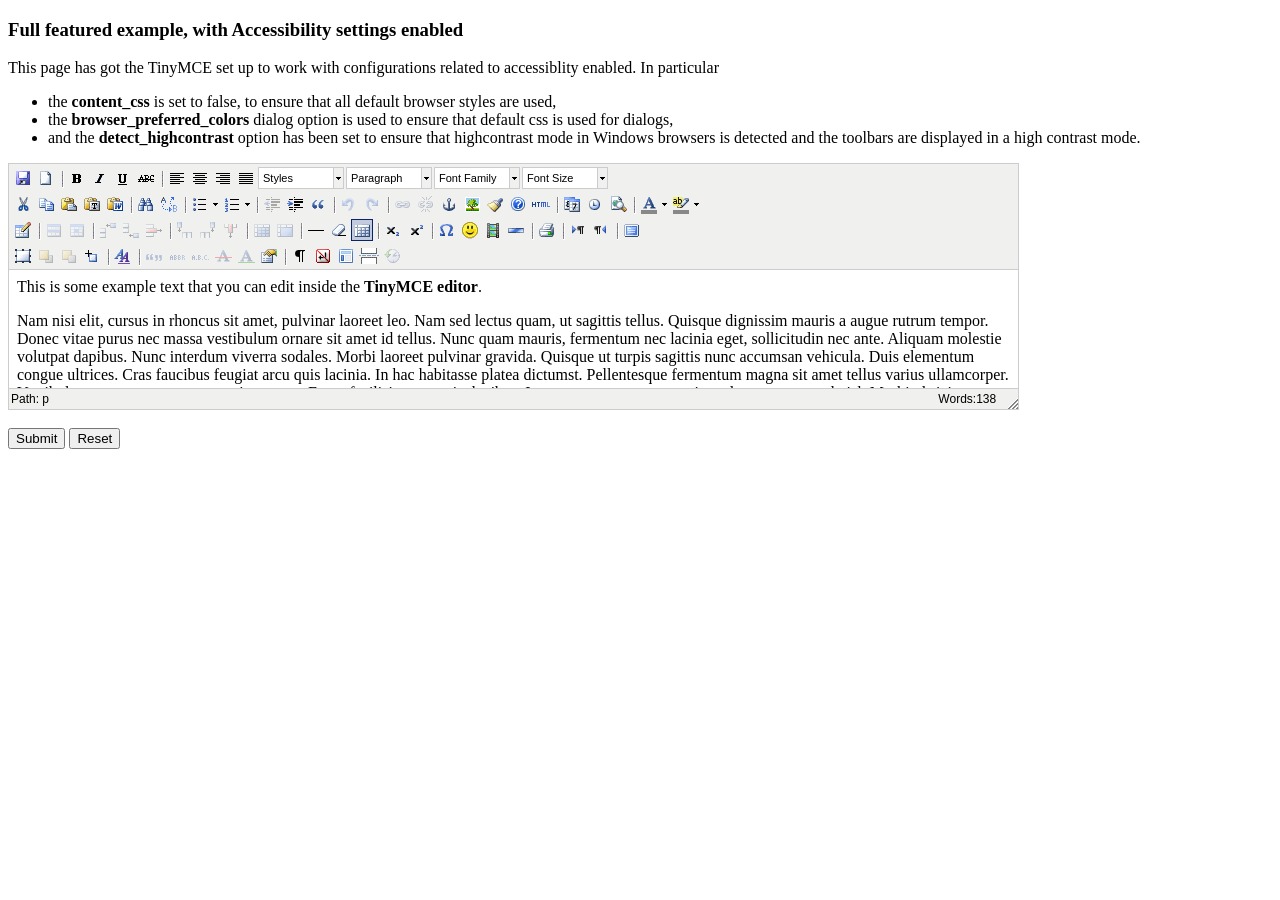
<file: staticfiles/grappelli/tinymce/examples/accessibility.html>
<!DOCTYPE html PUBLIC "-//W3C//DTD XHTML 1.0 Strict//EN" "http://www.w3.org/TR/xhtml1/DTD/xhtml1-strict.dtd">
<html xmlns="http://www.w3.org/1999/xhtml">
<head>
<title>Full featured example</title>

<!-- TinyMCE -->
<script type="text/javascript" src="../jscripts/tiny_mce/tiny_mce.js"></script>
<script type="text/javascript">
	tinyMCE.init({
		// General options
		mode : "textareas",
		theme : "advanced",
		plugins : "pagebreak,style,layer,table,save,advhr,advimage,advlink,emotions,iespell,insertdatetime,preview,media,searchreplace,print,contextmenu,paste,directionality,fullscreen,noneditable,visualchars,nonbreaking,xhtmlxtras,template,wordcount,advlist,autosave",

		// Theme options
		theme_advanced_buttons1 : "save,newdocument,|,bold,italic,underline,strikethrough,|,justifyleft,justifycenter,justifyright,justifyfull,styleselect,formatselect,fontselect,fontsizeselect",
		theme_advanced_buttons2 : "cut,copy,paste,pastetext,pasteword,|,search,replace,|,bullist,numlist,|,outdent,indent,blockquote,|,undo,redo,|,link,unlink,anchor,image,cleanup,help,code,|,insertdate,inserttime,preview,|,forecolor,backcolor",
		theme_advanced_buttons3 : "tablecontrols,|,hr,removeformat,visualaid,|,sub,sup,|,charmap,emotions,iespell,media,advhr,|,print,|,ltr,rtl,|,fullscreen",
		theme_advanced_buttons4 : "insertlayer,moveforward,movebackward,absolute,|,styleprops,|,cite,abbr,acronym,del,ins,attribs,|,visualchars,nonbreaking,template,pagebreak,restoredraft",
		theme_advanced_toolbar_location : "top",
		theme_advanced_toolbar_align : "left",
		theme_advanced_statusbar_location : "bottom",
		theme_advanced_resizing : true,

		// Example content CSS (should be your site CSS)
		// using false to ensure that the default browser settings are used for best Accessibility
		// ACCESSIBILITY SETTINGS
		content_css : false,
		// Use browser preferred colors for dialogs.
		browser_preferred_colors : true,
		detect_highcontrast : true,

		// Drop lists for link/image/media/template dialogs
		template_external_list_url : "lists/template_list.js",
		external_link_list_url : "lists/link_list.js",
		external_image_list_url : "lists/image_list.js",
		media_external_list_url : "lists/media_list.js",

		// Style formats
		style_formats : [
			{title : 'Bold text', inline : 'b'},
			{title : 'Red text', inline : 'span', styles : {color : '#ff0000'}},
			{title : 'Red header', block : 'h1', styles : {color : '#ff0000'}},
			{title : 'Example 1', inline : 'span', classes : 'example1'},
			{title : 'Example 2', inline : 'span', classes : 'example2'},
			{title : 'Table styles'},
			{title : 'Table row 1', selector : 'tr', classes : 'tablerow1'}
		],

		// Replace values for the template plugin
		template_replace_values : {
			username : "Some User",
			staffid : "991234"
		}
	});
</script>
<!-- /TinyMCE -->

</head>
<body>

<form method="post" action="http://tinymce.moxiecode.com/dump.php?example=true">
	<div>
		<h3>Full featured example, with Accessibility settings enabled</h3>

		<p>
			This page has got the TinyMCE set up to work with configurations related to accessiblity enabled.
			In particular
			<ul>
			<li>the <strong>content_css</strong> is set to false, to ensure that all default browser styles are used, </li>
			<li>the <strong>browser_preferred_colors</strong> dialog option is used to ensure that default css is used for dialogs, </li>
			<li>and the <strong>detect_highcontrast</strong> option has been set to ensure that highcontrast mode in Windows browsers
			is detected and the toolbars are displayed in a high contrast mode.</li>
			</ul>
		</p>

		<!-- Gets replaced with TinyMCE, remember HTML in a textarea should be encoded -->
		<div>
			<textarea id="elm1" name="elm1" rows="15" cols="80" style="width: 80%">
				&lt;p&gt;
					This is some example text that you can edit inside the &lt;strong&gt;TinyMCE editor&lt;/strong&gt;.
				&lt;/p&gt;
				&lt;p&gt;
				Nam nisi elit, cursus in rhoncus sit amet, pulvinar laoreet leo. Nam sed lectus quam, ut sagittis tellus. Quisque dignissim mauris a augue rutrum tempor. Donec vitae purus nec massa vestibulum ornare sit amet id tellus. Nunc quam mauris, fermentum nec lacinia eget, sollicitudin nec ante. Aliquam molestie volutpat dapibus. Nunc interdum viverra sodales. Morbi laoreet pulvinar gravida. Quisque ut turpis sagittis nunc accumsan vehicula. Duis elementum congue ultrices. Cras faucibus feugiat arcu quis lacinia. In hac habitasse platea dictumst. Pellentesque fermentum magna sit amet tellus varius ullamcorper. Vestibulum at urna augue, eget varius neque. Fusce facilisis venenatis dapibus. Integer non sem at arcu euismod tempor nec sed nisl. Morbi ultricies, mauris ut ultricies adipiscing, felis odio condimentum massa, et luctus est nunc nec eros.
				&lt;/p&gt;
			</textarea>
		</div>

		<br />
		<input type="submit" name="save" value="Submit" />
		<input type="reset" name="reset" value="Reset" />
	</div>
</form>

<script type="text/javascript">
if (document.location.protocol == 'file:') {
	alert("The examples might not work properly on the local file system due to security settings in your browser. Please use a real webserver.");
}
</script>
</body>
</html>
</file>
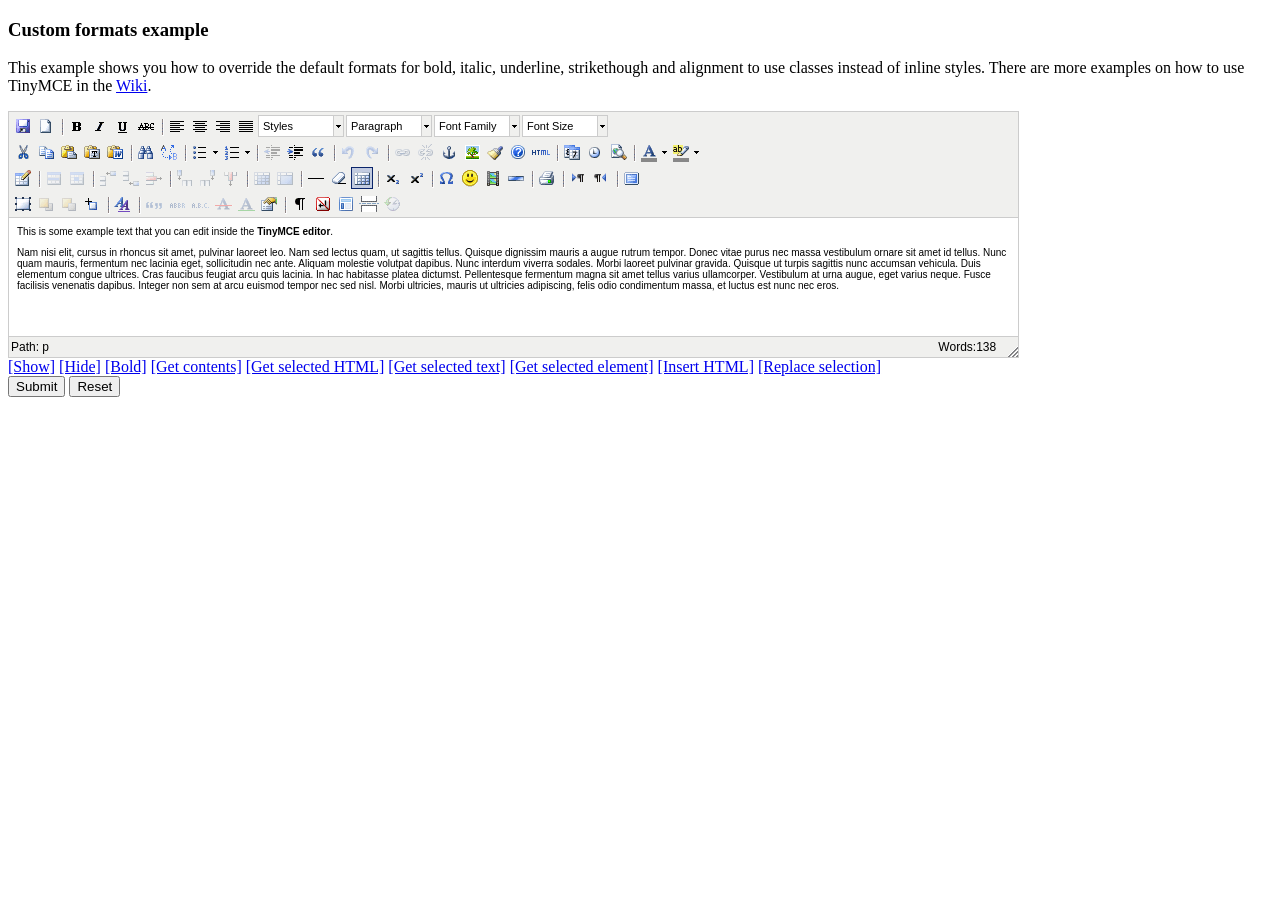
<file: staticfiles/grappelli/tinymce/examples/custom_formats.html>
<!DOCTYPE html PUBLIC "-//W3C//DTD XHTML 1.0 Strict//EN" "http://www.w3.org/TR/xhtml1/DTD/xhtml1-strict.dtd">
<html xmlns="http://www.w3.org/1999/xhtml">
<head>
<title>Custom formats example</title>

<!-- TinyMCE -->
<script type="text/javascript" src="../jscripts/tiny_mce/tiny_mce.js"></script>
<script type="text/javascript">
	tinyMCE.init({
		// General options
		mode : "textareas",
		theme : "advanced",
		plugins : "autolink,lists,pagebreak,style,layer,table,save,advhr,advimage,advlink,emotions,iespell,inlinepopups,insertdatetime,preview,media,searchreplace,print,contextmenu,paste,directionality,fullscreen,noneditable,visualchars,nonbreaking,xhtmlxtras,template,wordcount,advlist,autosave",

		// Theme options
		theme_advanced_buttons1 : "save,newdocument,|,bold,italic,underline,strikethrough,|,justifyleft,justifycenter,justifyright,justifyfull,styleselect,formatselect,fontselect,fontsizeselect",
		theme_advanced_buttons2 : "cut,copy,paste,pastetext,pasteword,|,search,replace,|,bullist,numlist,|,outdent,indent,blockquote,|,undo,redo,|,link,unlink,anchor,image,cleanup,help,code,|,insertdate,inserttime,preview,|,forecolor,backcolor",
		theme_advanced_buttons3 : "tablecontrols,|,hr,removeformat,visualaid,|,sub,sup,|,charmap,emotions,iespell,media,advhr,|,print,|,ltr,rtl,|,fullscreen",
		theme_advanced_buttons4 : "insertlayer,moveforward,movebackward,absolute,|,styleprops,|,cite,abbr,acronym,del,ins,attribs,|,visualchars,nonbreaking,template,pagebreak,restoredraft",
		theme_advanced_toolbar_location : "top",
		theme_advanced_toolbar_align : "left",
		theme_advanced_statusbar_location : "bottom",
		theme_advanced_resizing : true,

		// Example content CSS (should be your site CSS)
		content_css : "css/content.css",

		// Drop lists for link/image/media/template dialogs
		template_external_list_url : "lists/template_list.js",
		external_link_list_url : "lists/link_list.js",
		external_image_list_url : "lists/image_list.js",
		media_external_list_url : "lists/media_list.js",

		// Style formats
		style_formats : [
			{title : 'Bold text', inline : 'b'},
			{title : 'Red text', inline : 'span', styles : {color : '#ff0000'}},
			{title : 'Red header', block : 'h1', styles : {color : '#ff0000'}},
			{title : 'Example 1', inline : 'span', classes : 'example1'},
			{title : 'Example 2', inline : 'span', classes : 'example2'},
			{title : 'Table styles'},
			{title : 'Table row 1', selector : 'tr', classes : 'tablerow1'}
		],

		formats : {
			alignleft : {selector : 'p,h1,h2,h3,h4,h5,h6,td,th,div,ul,ol,li,table,img', classes : 'left'},
			aligncenter : {selector : 'p,h1,h2,h3,h4,h5,h6,td,th,div,ul,ol,li,table,img', classes : 'center'},
			alignright : {selector : 'p,h1,h2,h3,h4,h5,h6,td,th,div,ul,ol,li,table,img', classes : 'right'},
			alignfull : {selector : 'p,h1,h2,h3,h4,h5,h6,td,th,div,ul,ol,li,table,img', classes : 'full'},
			bold : {inline : 'span', 'classes' : 'bold'},
			italic : {inline : 'span', 'classes' : 'italic'},
			underline : {inline : 'span', 'classes' : 'underline', exact : true},
			strikethrough : {inline : 'del'}
		},

		// Replace values for the template plugin
		template_replace_values : {
			username : "Some User",
			staffid : "991234"
		}
	});
</script>
<!-- /TinyMCE -->

</head>
<body>

<form method="post" action="http://tinymce.moxiecode.com/dump.php?example=true">
	<div>
		<h3>Custom formats example</h3>

		<p>
			This example shows you how to override the default formats for bold, italic, underline, strikethough and alignment to use classes instead of inline styles.
			There are more examples on how to use TinyMCE in the <a href="http://tinymce.moxiecode.com/examples/">Wiki</a>.
		</p>

		<!-- Gets replaced with TinyMCE, remember HTML in a textarea should be encoded -->
		<div>
			<textarea id="elm1" name="elm1" rows="15" cols="80" style="width: 80%">
				&lt;p&gt;
					This is some example text that you can edit inside the &lt;strong&gt;TinyMCE editor&lt;/strong&gt;.
				&lt;/p&gt;
				&lt;p&gt;
				Nam nisi elit, cursus in rhoncus sit amet, pulvinar laoreet leo. Nam sed lectus quam, ut sagittis tellus. Quisque dignissim mauris a augue rutrum tempor. Donec vitae purus nec massa vestibulum ornare sit amet id tellus. Nunc quam mauris, fermentum nec lacinia eget, sollicitudin nec ante. Aliquam molestie volutpat dapibus. Nunc interdum viverra sodales. Morbi laoreet pulvinar gravida. Quisque ut turpis sagittis nunc accumsan vehicula. Duis elementum congue ultrices. Cras faucibus feugiat arcu quis lacinia. In hac habitasse platea dictumst. Pellentesque fermentum magna sit amet tellus varius ullamcorper. Vestibulum at urna augue, eget varius neque. Fusce facilisis venenatis dapibus. Integer non sem at arcu euismod tempor nec sed nisl. Morbi ultricies, mauris ut ultricies adipiscing, felis odio condimentum massa, et luctus est nunc nec eros.
				&lt;/p&gt;
			</textarea>
		</div>

		<!-- Some integration calls -->
		<a href="javascript:;" onmousedown="tinyMCE.get('elm1').show();">[Show]</a>
		<a href="javascript:;" onmousedown="tinyMCE.get('elm1').hide();">[Hide]</a>
		<a href="javascript:;" onmousedown="tinyMCE.get('elm1').execCommand('Bold');">[Bold]</a>
		<a href="javascript:;" onmousedown="alert(tinyMCE.get('elm1').getContent());">[Get contents]</a>
		<a href="javascript:;" onmousedown="alert(tinyMCE.get('elm1').selection.getContent());">[Get selected HTML]</a>
		<a href="javascript:;" onmousedown="alert(tinyMCE.get('elm1').selection.getContent({format : 'text'}));">[Get selected text]</a>
		<a href="javascript:;" onmousedown="alert(tinyMCE.get('elm1').selection.getNode().nodeName);">[Get selected element]</a>
		<a href="javascript:;" onmousedown="tinyMCE.execCommand('mceInsertContent',false,'<b>Hello world!!</b>');">[Insert HTML]</a>
		<a href="javascript:;" onmousedown="tinyMCE.execCommand('mceReplaceContent',false,'<b>{$selection}</b>');">[Replace selection]</a>

		<br />
		<input type="submit" name="save" value="Submit" />
		<input type="reset" name="reset" value="Reset" />
	</div>
</form>
<script type="text/javascript">
if (document.location.protocol == 'file:') {
	alert("The examples might not work properly on the local file system due to security settings in your browser. Please use a real webserver.");
}
</script>
</body>
</html>
</file>
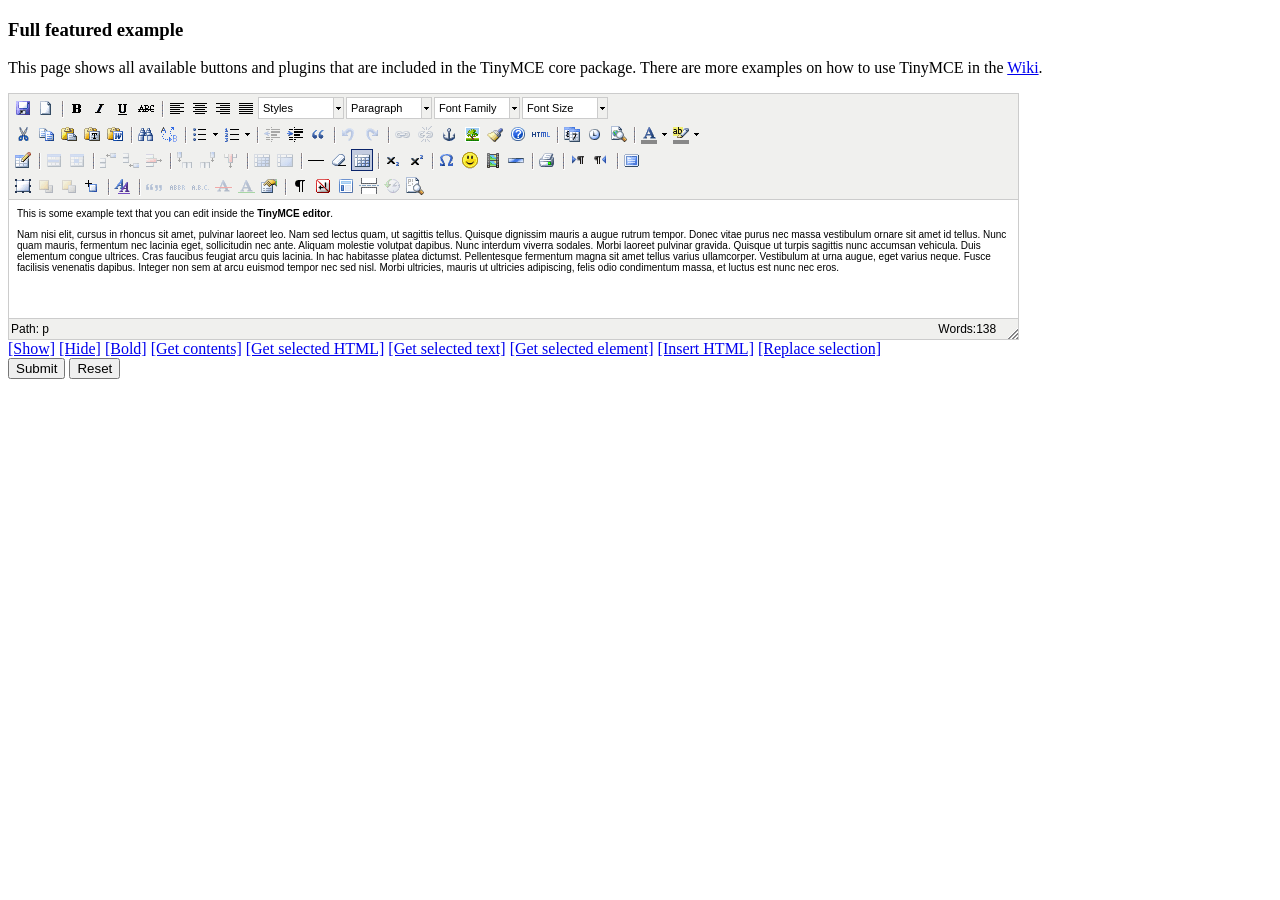
<file: staticfiles/grappelli/tinymce/examples/full.html>
<!DOCTYPE html PUBLIC "-//W3C//DTD XHTML 1.0 Strict//EN" "http://www.w3.org/TR/xhtml1/DTD/xhtml1-strict.dtd">
<html xmlns="http://www.w3.org/1999/xhtml">
<head>
<title>Full featured example</title>
<meta http-equiv="X-UA-Compatible" content="IE=edge" />
<!-- TinyMCE -->
<script type="text/javascript" src="../jscripts/tiny_mce/tiny_mce.js"></script>
<script type="text/javascript">
	tinyMCE.init({
		// General options
		mode : "textareas",
		theme : "advanced",
		plugins : "autolink,lists,pagebreak,style,layer,table,save,advhr,advimage,advlink,emotions,iespell,inlinepopups,insertdatetime,preview,media,searchreplace,print,contextmenu,paste,directionality,fullscreen,noneditable,visualchars,nonbreaking,xhtmlxtras,template,wordcount,advlist,autosave,visualblocks",

		// Theme options
		theme_advanced_buttons1 : "save,newdocument,|,bold,italic,underline,strikethrough,|,justifyleft,justifycenter,justifyright,justifyfull,styleselect,formatselect,fontselect,fontsizeselect",
		theme_advanced_buttons2 : "cut,copy,paste,pastetext,pasteword,|,search,replace,|,bullist,numlist,|,outdent,indent,blockquote,|,undo,redo,|,link,unlink,anchor,image,cleanup,help,code,|,insertdate,inserttime,preview,|,forecolor,backcolor",
		theme_advanced_buttons3 : "tablecontrols,|,hr,removeformat,visualaid,|,sub,sup,|,charmap,emotions,iespell,media,advhr,|,print,|,ltr,rtl,|,fullscreen",
		theme_advanced_buttons4 : "insertlayer,moveforward,movebackward,absolute,|,styleprops,|,cite,abbr,acronym,del,ins,attribs,|,visualchars,nonbreaking,template,pagebreak,restoredraft,visualblocks",
		theme_advanced_toolbar_location : "top",
		theme_advanced_toolbar_align : "left",
		theme_advanced_statusbar_location : "bottom",
		theme_advanced_resizing : true,

		// Example content CSS (should be your site CSS)
		content_css : "css/content.css",

		// Drop lists for link/image/media/template dialogs
		template_external_list_url : "lists/template_list.js",
		external_link_list_url : "lists/link_list.js",
		external_image_list_url : "lists/image_list.js",
		media_external_list_url : "lists/media_list.js",

		// Style formats
		style_formats : [
			{title : 'Bold text', inline : 'b'},
			{title : 'Red text', inline : 'span', styles : {color : '#ff0000'}},
			{title : 'Red header', block : 'h1', styles : {color : '#ff0000'}},
			{title : 'Example 1', inline : 'span', classes : 'example1'},
			{title : 'Example 2', inline : 'span', classes : 'example2'},
			{title : 'Table styles'},
			{title : 'Table row 1', selector : 'tr', classes : 'tablerow1'}
		],

		// Replace values for the template plugin
		template_replace_values : {
			username : "Some User",
			staffid : "991234"
		}
	});
</script>
<!-- /TinyMCE -->

</head>
<body role="application">

<form method="post" action="http://tinymce.moxiecode.com/dump.php?example=true">
	<div>
		<h3>Full featured example</h3>

		<p>
			This page shows all available buttons and plugins that are included in the TinyMCE core package.
			There are more examples on how to use TinyMCE in the <a href="http://tinymce.moxiecode.com/examples/">Wiki</a>.
		</p>

		<!-- Gets replaced with TinyMCE, remember HTML in a textarea should be encoded -->
		<div>
			<textarea id="elm1" name="elm1" rows="15" cols="80" style="width: 80%">
				&lt;p&gt;
					This is some example text that you can edit inside the &lt;strong&gt;TinyMCE editor&lt;/strong&gt;.
				&lt;/p&gt;
				&lt;p&gt;
				Nam nisi elit, cursus in rhoncus sit amet, pulvinar laoreet leo. Nam sed lectus quam, ut sagittis tellus. Quisque dignissim mauris a augue rutrum tempor. Donec vitae purus nec massa vestibulum ornare sit amet id tellus. Nunc quam mauris, fermentum nec lacinia eget, sollicitudin nec ante. Aliquam molestie volutpat dapibus. Nunc interdum viverra sodales. Morbi laoreet pulvinar gravida. Quisque ut turpis sagittis nunc accumsan vehicula. Duis elementum congue ultrices. Cras faucibus feugiat arcu quis lacinia. In hac habitasse platea dictumst. Pellentesque fermentum magna sit amet tellus varius ullamcorper. Vestibulum at urna augue, eget varius neque. Fusce facilisis venenatis dapibus. Integer non sem at arcu euismod tempor nec sed nisl. Morbi ultricies, mauris ut ultricies adipiscing, felis odio condimentum massa, et luctus est nunc nec eros.
				&lt;/p&gt;
			</textarea>
		</div>

		<!-- Some integration calls -->
		<a href="javascript:;" onclick="tinyMCE.get('elm1').show();return false;">[Show]</a>
		<a href="javascript:;" onclick="tinyMCE.get('elm1').hide();return false;">[Hide]</a>
		<a href="javascript:;" onclick="tinyMCE.get('elm1').execCommand('Bold');return false;">[Bold]</a>
		<a href="javascript:;" onclick="alert(tinyMCE.get('elm1').getContent());return false;">[Get contents]</a>
		<a href="javascript:;" onclick="alert(tinyMCE.get('elm1').selection.getContent());return false;">[Get selected HTML]</a>
		<a href="javascript:;" onclick="alert(tinyMCE.get('elm1').selection.getContent({format : 'text'}));return false;">[Get selected text]</a>
		<a href="javascript:;" onclick="alert(tinyMCE.get('elm1').selection.getNode().nodeName);return false;">[Get selected element]</a>
		<a href="javascript:;" onclick="tinyMCE.execCommand('mceInsertContent',false,'<b>Hello world!!</b>');return false;">[Insert HTML]</a>
		<a href="javascript:;" onclick="tinyMCE.execCommand('mceReplaceContent',false,'<b>{$selection}</b>');return false;">[Replace selection]</a>

		<br />
		<input type="submit" name="save" value="Submit" />
		<input type="reset" name="reset" value="Reset" />
	</div>
</form>

<script type="text/javascript">
if (document.location.protocol == 'file:') {
	alert("The examples might not work properly on the local file system due to security settings in your browser. Please use a real webserver.");
}
</script>
</body>
</html>
</file>
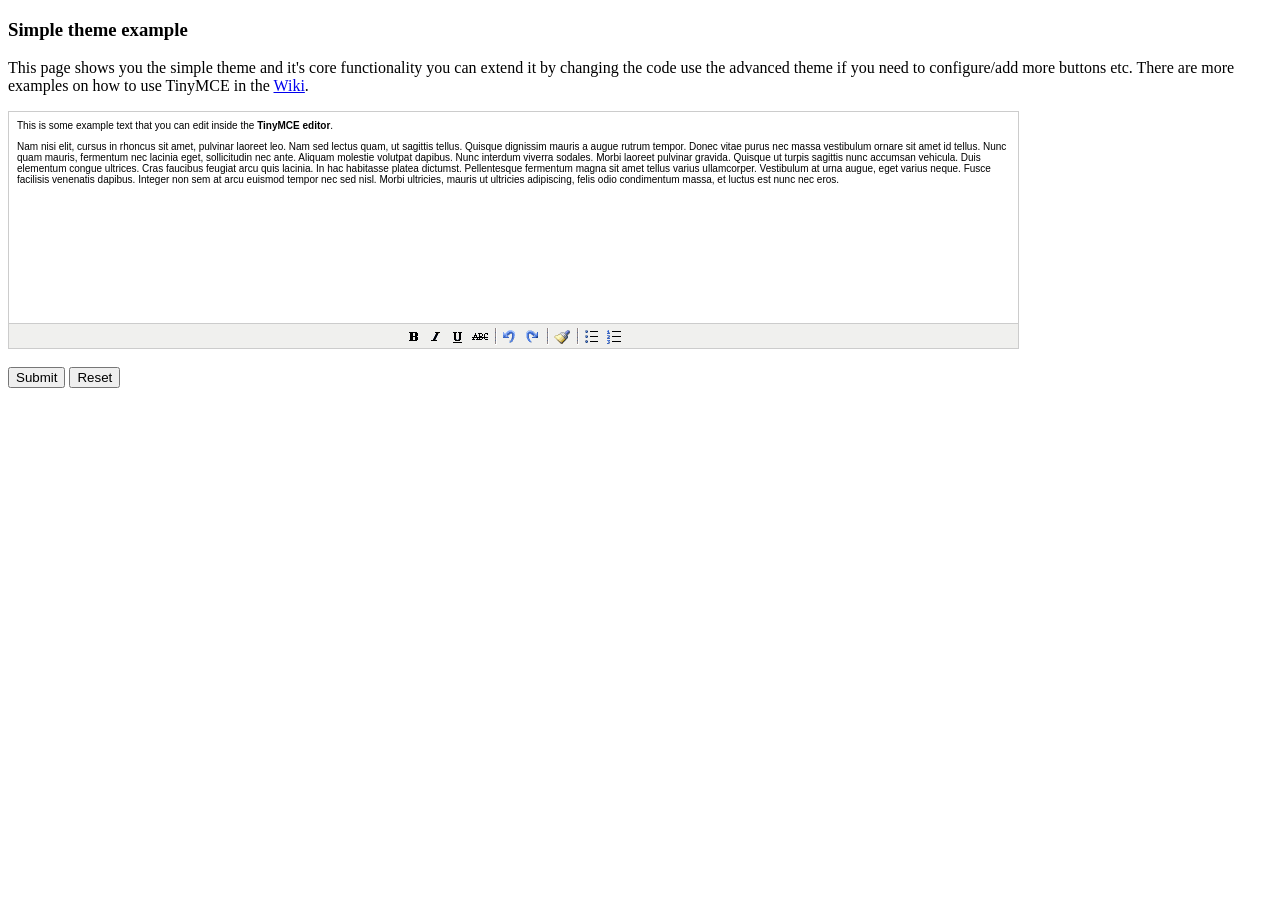
<file: staticfiles/grappelli/tinymce/examples/simple.html>
<!DOCTYPE html PUBLIC "-//W3C//DTD XHTML 1.0 Strict//EN" "http://www.w3.org/TR/xhtml1/DTD/xhtml1-strict.dtd">
<html xmlns="http://www.w3.org/1999/xhtml">
<head>
<title>Simple theme example</title>

<!-- TinyMCE -->
<script type="text/javascript" src="../jscripts/tiny_mce/tiny_mce.js"></script>
<script type="text/javascript">
	tinyMCE.init({
		mode : "textareas",
		theme : "simple"
	});
</script>
<!-- /TinyMCE -->

</head>
<body>

<form method="post" action="http://tinymce.moxiecode.com/dump.php?example=true">
	<h3>Simple theme example</h3>

	<p>
		This page shows you the simple theme and it's core functionality you can extend it by changing the code use the advanced theme if you need to configure/add more buttons etc.
		There are more examples on how to use TinyMCE in the <a href="http://tinymce.moxiecode.com/examples/">Wiki</a>.
	</p>

	<!-- Gets replaced with TinyMCE, remember HTML in a textarea should be encoded -->
	<textarea id="elm1" name="elm1" rows="15" cols="80" style="width: 80%">
		&lt;p&gt;
			This is some example text that you can edit inside the &lt;strong&gt;TinyMCE editor&lt;/strong&gt;.
		&lt;/p&gt;
		&lt;p&gt;
		Nam nisi elit, cursus in rhoncus sit amet, pulvinar laoreet leo. Nam sed lectus quam, ut sagittis tellus. Quisque dignissim mauris a augue rutrum tempor. Donec vitae purus nec massa vestibulum ornare sit amet id tellus. Nunc quam mauris, fermentum nec lacinia eget, sollicitudin nec ante. Aliquam molestie volutpat dapibus. Nunc interdum viverra sodales. Morbi laoreet pulvinar gravida. Quisque ut turpis sagittis nunc accumsan vehicula. Duis elementum congue ultrices. Cras faucibus feugiat arcu quis lacinia. In hac habitasse platea dictumst. Pellentesque fermentum magna sit amet tellus varius ullamcorper. Vestibulum at urna augue, eget varius neque. Fusce facilisis venenatis dapibus. Integer non sem at arcu euismod tempor nec sed nisl. Morbi ultricies, mauris ut ultricies adipiscing, felis odio condimentum massa, et luctus est nunc nec eros.
		&lt;/p&gt;
	</textarea>

	<br />
	<input type="submit" name="save" value="Submit" />
	<input type="reset" name="reset" value="Reset" />
</form>
<script type="text/javascript">
if (document.location.protocol == 'file:') {
	alert("The examples might not work properly on the local file system due to security settings in your browser. Please use a real webserver.");
}
</script>
</body>
</html>
</file>
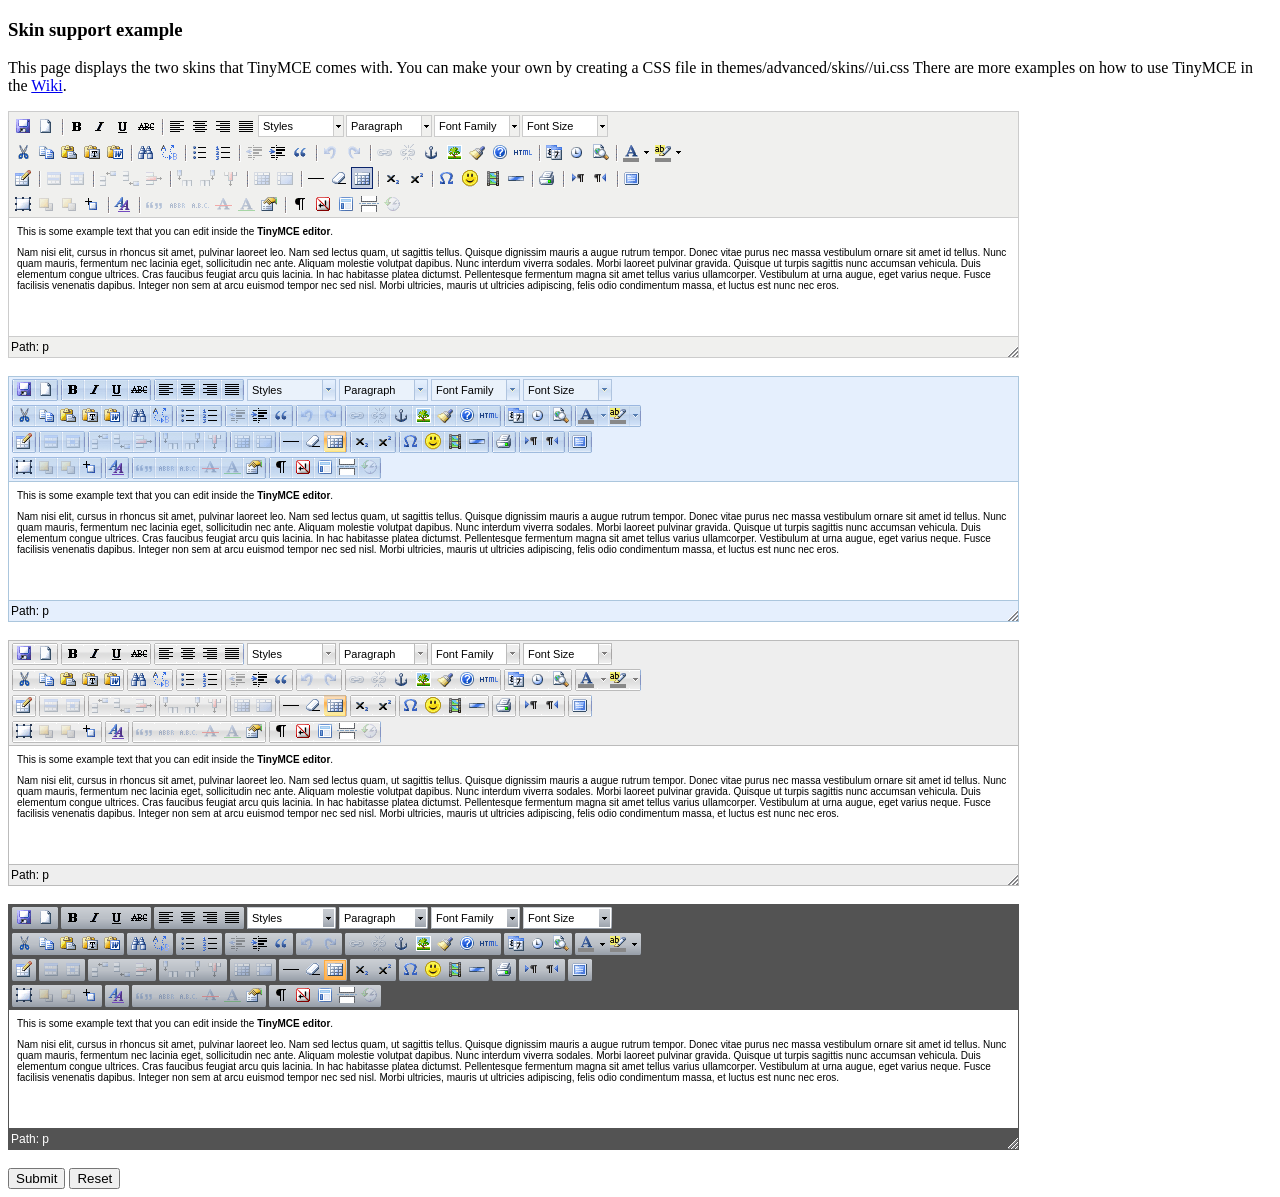
<file: staticfiles/grappelli/tinymce/examples/skins.html>
<!DOCTYPE html PUBLIC "-//W3C//DTD XHTML 1.0 Strict//EN" "http://www.w3.org/TR/xhtml1/DTD/xhtml1-strict.dtd">
<html xmlns="http://www.w3.org/1999/xhtml">
<head>
<title>Skin support example</title>

<!-- TinyMCE -->
<script type="text/javascript" src="../jscripts/tiny_mce/tiny_mce.js"></script>
<script type="text/javascript">
	// Default skin
	tinyMCE.init({
		// General options
		mode : "exact",
		elements : "elm1",
		theme : "advanced",
		plugins : "autolink,lists,pagebreak,style,layer,table,save,advhr,advimage,advlink,emotions,iespell,insertdatetime,preview,media,searchreplace,print,contextmenu,paste,directionality,fullscreen,noneditable,visualchars,nonbreaking,xhtmlxtras,template,inlinepopups,autosave",

		// Theme options
		theme_advanced_buttons1 : "save,newdocument,|,bold,italic,underline,strikethrough,|,justifyleft,justifycenter,justifyright,justifyfull,styleselect,formatselect,fontselect,fontsizeselect",
		theme_advanced_buttons2 : "cut,copy,paste,pastetext,pasteword,|,search,replace,|,bullist,numlist,|,outdent,indent,blockquote,|,undo,redo,|,link,unlink,anchor,image,cleanup,help,code,|,insertdate,inserttime,preview,|,forecolor,backcolor",
		theme_advanced_buttons3 : "tablecontrols,|,hr,removeformat,visualaid,|,sub,sup,|,charmap,emotions,iespell,media,advhr,|,print,|,ltr,rtl,|,fullscreen",
		theme_advanced_buttons4 : "insertlayer,moveforward,movebackward,absolute,|,styleprops,|,cite,abbr,acronym,del,ins,attribs,|,visualchars,nonbreaking,template,pagebreak,restoredraft",
		theme_advanced_toolbar_location : "top",
		theme_advanced_toolbar_align : "left",
		theme_advanced_statusbar_location : "bottom",
		theme_advanced_resizing : true,

		// Example content CSS (should be your site CSS)
		content_css : "css/content.css",

		// Drop lists for link/image/media/template dialogs
		template_external_list_url : "lists/template_list.js",
		external_link_list_url : "lists/link_list.js",
		external_image_list_url : "lists/image_list.js",
		media_external_list_url : "lists/media_list.js",

		// Replace values for the template plugin
		template_replace_values : {
			username : "Some User",
			staffid : "991234"
		}
	});

	// O2k7 skin
	tinyMCE.init({
		// General options
		mode : "exact",
		elements : "elm2",
		theme : "advanced",
		skin : "o2k7",
		plugins : "lists,pagebreak,style,layer,table,save,advhr,advimage,advlink,emotions,iespell,insertdatetime,preview,media,searchreplace,print,contextmenu,paste,directionality,fullscreen,noneditable,visualchars,nonbreaking,xhtmlxtras,template,inlinepopups,autosave",

		// Theme options
		theme_advanced_buttons1 : "save,newdocument,|,bold,italic,underline,strikethrough,|,justifyleft,justifycenter,justifyright,justifyfull,styleselect,formatselect,fontselect,fontsizeselect",
		theme_advanced_buttons2 : "cut,copy,paste,pastetext,pasteword,|,search,replace,|,bullist,numlist,|,outdent,indent,blockquote,|,undo,redo,|,link,unlink,anchor,image,cleanup,help,code,|,insertdate,inserttime,preview,|,forecolor,backcolor",
		theme_advanced_buttons3 : "tablecontrols,|,hr,removeformat,visualaid,|,sub,sup,|,charmap,emotions,iespell,media,advhr,|,print,|,ltr,rtl,|,fullscreen",
		theme_advanced_buttons4 : "insertlayer,moveforward,movebackward,absolute,|,styleprops,|,cite,abbr,acronym,del,ins,attribs,|,visualchars,nonbreaking,template,pagebreak,restoredraft",
		theme_advanced_toolbar_location : "top",
		theme_advanced_toolbar_align : "left",
		theme_advanced_statusbar_location : "bottom",
		theme_advanced_resizing : true,

		// Example content CSS (should be your site CSS)
		content_css : "css/content.css",

		// Drop lists for link/image/media/template dialogs
		template_external_list_url : "lists/template_list.js",
		external_link_list_url : "lists/link_list.js",
		external_image_list_url : "lists/image_list.js",
		media_external_list_url : "lists/media_list.js",

		// Replace values for the template plugin
		template_replace_values : {
			username : "Some User",
			staffid : "991234"
		}
	});

	// O2k7 skin (silver)
	tinyMCE.init({
		// General options
		mode : "exact",
		elements : "elm3",
		theme : "advanced",
		skin : "o2k7",
		skin_variant : "silver",
		plugins : "lists,pagebreak,style,layer,table,save,advhr,advimage,advlink,emotions,iespell,insertdatetime,preview,media,searchreplace,print,contextmenu,paste,directionality,fullscreen,noneditable,visualchars,nonbreaking,xhtmlxtras,template,inlinepopups,autosave",

		// Theme options
		theme_advanced_buttons1 : "save,newdocument,|,bold,italic,underline,strikethrough,|,justifyleft,justifycenter,justifyright,justifyfull,styleselect,formatselect,fontselect,fontsizeselect",
		theme_advanced_buttons2 : "cut,copy,paste,pastetext,pasteword,|,search,replace,|,bullist,numlist,|,outdent,indent,blockquote,|,undo,redo,|,link,unlink,anchor,image,cleanup,help,code,|,insertdate,inserttime,preview,|,forecolor,backcolor",
		theme_advanced_buttons3 : "tablecontrols,|,hr,removeformat,visualaid,|,sub,sup,|,charmap,emotions,iespell,media,advhr,|,print,|,ltr,rtl,|,fullscreen",
		theme_advanced_buttons4 : "insertlayer,moveforward,movebackward,absolute,|,styleprops,|,cite,abbr,acronym,del,ins,attribs,|,visualchars,nonbreaking,template,pagebreak,restoredraft",
		theme_advanced_toolbar_location : "top",
		theme_advanced_toolbar_align : "left",
		theme_advanced_statusbar_location : "bottom",
		theme_advanced_resizing : true,

		// Example content CSS (should be your site CSS)
		content_css : "css/content.css",

		// Drop lists for link/image/media/template dialogs
		template_external_list_url : "lists/template_list.js",
		external_link_list_url : "lists/link_list.js",
		external_image_list_url : "lists/image_list.js",
		media_external_list_url : "lists/media_list.js",

		// Replace values for the template plugin
		template_replace_values : {
			username : "Some User",
			staffid : "991234"
		}
	});

	// O2k7 skin (silver)
	tinyMCE.init({
		// General options
		mode : "exact",
		elements : "elm4",
		theme : "advanced",
		skin : "o2k7",
		skin_variant : "black",
		plugins : "lists,pagebreak,style,layer,table,save,advhr,advimage,advlink,emotions,iespell,insertdatetime,preview,media,searchreplace,print,contextmenu,paste,directionality,fullscreen,noneditable,visualchars,nonbreaking,xhtmlxtras,template,inlinepopups,autosave",

		// Theme options
		theme_advanced_buttons1 : "save,newdocument,|,bold,italic,underline,strikethrough,|,justifyleft,justifycenter,justifyright,justifyfull,styleselect,formatselect,fontselect,fontsizeselect",
		theme_advanced_buttons2 : "cut,copy,paste,pastetext,pasteword,|,search,replace,|,bullist,numlist,|,outdent,indent,blockquote,|,undo,redo,|,link,unlink,anchor,image,cleanup,help,code,|,insertdate,inserttime,preview,|,forecolor,backcolor",
		theme_advanced_buttons3 : "tablecontrols,|,hr,removeformat,visualaid,|,sub,sup,|,charmap,emotions,iespell,media,advhr,|,print,|,ltr,rtl,|,fullscreen",
		theme_advanced_buttons4 : "insertlayer,moveforward,movebackward,absolute,|,styleprops,|,cite,abbr,acronym,del,ins,attribs,|,visualchars,nonbreaking,template,pagebreak,restoredraft",
		theme_advanced_toolbar_location : "top",
		theme_advanced_toolbar_align : "left",
		theme_advanced_statusbar_location : "bottom",
		theme_advanced_resizing : true,

		// Example content CSS (should be your site CSS)
		content_css : "css/content.css",

		// Drop lists for link/image/media/template dialogs
		template_external_list_url : "lists/template_list.js",
		external_link_list_url : "lists/link_list.js",
		external_image_list_url : "lists/image_list.js",
		media_external_list_url : "lists/media_list.js",

		// Replace values for the template plugin
		template_replace_values : {
			username : "Some User",
			staffid : "991234"
		}
	});
</script>
<!-- /TinyMCE -->

</head>
<body>

<form method="post" action="http://tinymce.moxiecode.com/dump.php?example=true">
	<h3>Skin support example</h3>

	<p>
		This page displays the two skins that TinyMCE comes with. You can make your own by creating a CSS file in themes/advanced/skins/<yout skin>/ui.css
		There are more examples on how to use TinyMCE in the <a href="http://tinymce.moxiecode.com/examples/">Wiki</a>.
	</p>

	<!-- Gets replaced with TinyMCE, remember HTML in a textarea should be encoded -->
	<textarea id="elm1" name="elm1" rows="15" cols="80" style="width: 80%">
		&lt;p&gt;
			This is some example text that you can edit inside the &lt;strong&gt;TinyMCE editor&lt;/strong&gt;.
		&lt;/p&gt;
		&lt;p&gt;
		Nam nisi elit, cursus in rhoncus sit amet, pulvinar laoreet leo. Nam sed lectus quam, ut sagittis tellus. Quisque dignissim mauris a augue rutrum tempor. Donec vitae purus nec massa vestibulum ornare sit amet id tellus. Nunc quam mauris, fermentum nec lacinia eget, sollicitudin nec ante. Aliquam molestie volutpat dapibus. Nunc interdum viverra sodales. Morbi laoreet pulvinar gravida. Quisque ut turpis sagittis nunc accumsan vehicula. Duis elementum congue ultrices. Cras faucibus feugiat arcu quis lacinia. In hac habitasse platea dictumst. Pellentesque fermentum magna sit amet tellus varius ullamcorper. Vestibulum at urna augue, eget varius neque. Fusce facilisis venenatis dapibus. Integer non sem at arcu euismod tempor nec sed nisl. Morbi ultricies, mauris ut ultricies adipiscing, felis odio condimentum massa, et luctus est nunc nec eros.
		&lt;/p&gt;
	</textarea>

	<br />

	<textarea id="elm2" name="elm2" rows="15" cols="80" style="width: 80%">
		&lt;p&gt;
			This is some example text that you can edit inside the &lt;strong&gt;TinyMCE editor&lt;/strong&gt;.
		&lt;/p&gt;
		&lt;p&gt;
		Nam nisi elit, cursus in rhoncus sit amet, pulvinar laoreet leo. Nam sed lectus quam, ut sagittis tellus. Quisque dignissim mauris a augue rutrum tempor. Donec vitae purus nec massa vestibulum ornare sit amet id tellus. Nunc quam mauris, fermentum nec lacinia eget, sollicitudin nec ante. Aliquam molestie volutpat dapibus. Nunc interdum viverra sodales. Morbi laoreet pulvinar gravida. Quisque ut turpis sagittis nunc accumsan vehicula. Duis elementum congue ultrices. Cras faucibus feugiat arcu quis lacinia. In hac habitasse platea dictumst. Pellentesque fermentum magna sit amet tellus varius ullamcorper. Vestibulum at urna augue, eget varius neque. Fusce facilisis venenatis dapibus. Integer non sem at arcu euismod tempor nec sed nisl. Morbi ultricies, mauris ut ultricies adipiscing, felis odio condimentum massa, et luctus est nunc nec eros.
		&lt;/p&gt;
	</textarea>

	<br />

	<textarea id="elm3" name="elm3" rows="15" cols="80" style="width: 80%">
		&lt;p&gt;
			This is some example text that you can edit inside the &lt;strong&gt;TinyMCE editor&lt;/strong&gt;.
		&lt;/p&gt;
		&lt;p&gt;
		Nam nisi elit, cursus in rhoncus sit amet, pulvinar laoreet leo. Nam sed lectus quam, ut sagittis tellus. Quisque dignissim mauris a augue rutrum tempor. Donec vitae purus nec massa vestibulum ornare sit amet id tellus. Nunc quam mauris, fermentum nec lacinia eget, sollicitudin nec ante. Aliquam molestie volutpat dapibus. Nunc interdum viverra sodales. Morbi laoreet pulvinar gravida. Quisque ut turpis sagittis nunc accumsan vehicula. Duis elementum congue ultrices. Cras faucibus feugiat arcu quis lacinia. In hac habitasse platea dictumst. Pellentesque fermentum magna sit amet tellus varius ullamcorper. Vestibulum at urna augue, eget varius neque. Fusce facilisis venenatis dapibus. Integer non sem at arcu euismod tempor nec sed nisl. Morbi ultricies, mauris ut ultricies adipiscing, felis odio condimentum massa, et luctus est nunc nec eros.
		&lt;/p&gt;
	</textarea>

	<br />

	<textarea id="elm4" name="elm4" rows="15" cols="80" style="width: 80%">
		&lt;p&gt;
			This is some example text that you can edit inside the &lt;strong&gt;TinyMCE editor&lt;/strong&gt;.
		&lt;/p&gt;
		&lt;p&gt;
		Nam nisi elit, cursus in rhoncus sit amet, pulvinar laoreet leo. Nam sed lectus quam, ut sagittis tellus. Quisque dignissim mauris a augue rutrum tempor. Donec vitae purus nec massa vestibulum ornare sit amet id tellus. Nunc quam mauris, fermentum nec lacinia eget, sollicitudin nec ante. Aliquam molestie volutpat dapibus. Nunc interdum viverra sodales. Morbi laoreet pulvinar gravida. Quisque ut turpis sagittis nunc accumsan vehicula. Duis elementum congue ultrices. Cras faucibus feugiat arcu quis lacinia. In hac habitasse platea dictumst. Pellentesque fermentum magna sit amet tellus varius ullamcorper. Vestibulum at urna augue, eget varius neque. Fusce facilisis venenatis dapibus. Integer non sem at arcu euismod tempor nec sed nisl. Morbi ultricies, mauris ut ultricies adipiscing, felis odio condimentum massa, et luctus est nunc nec eros.
		&lt;/p&gt;
	</textarea>

	<br />
	<input type="submit" name="save" value="Submit" />
	<input type="reset" name="reset" value="Reset" />
</form>
<script type="text/javascript">
if (document.location.protocol == 'file:') {
	alert("The examples might not work properly on the local file system due to security settings in your browser. Please use a real webserver.");
}
</script>
</body>
</html>
</file>
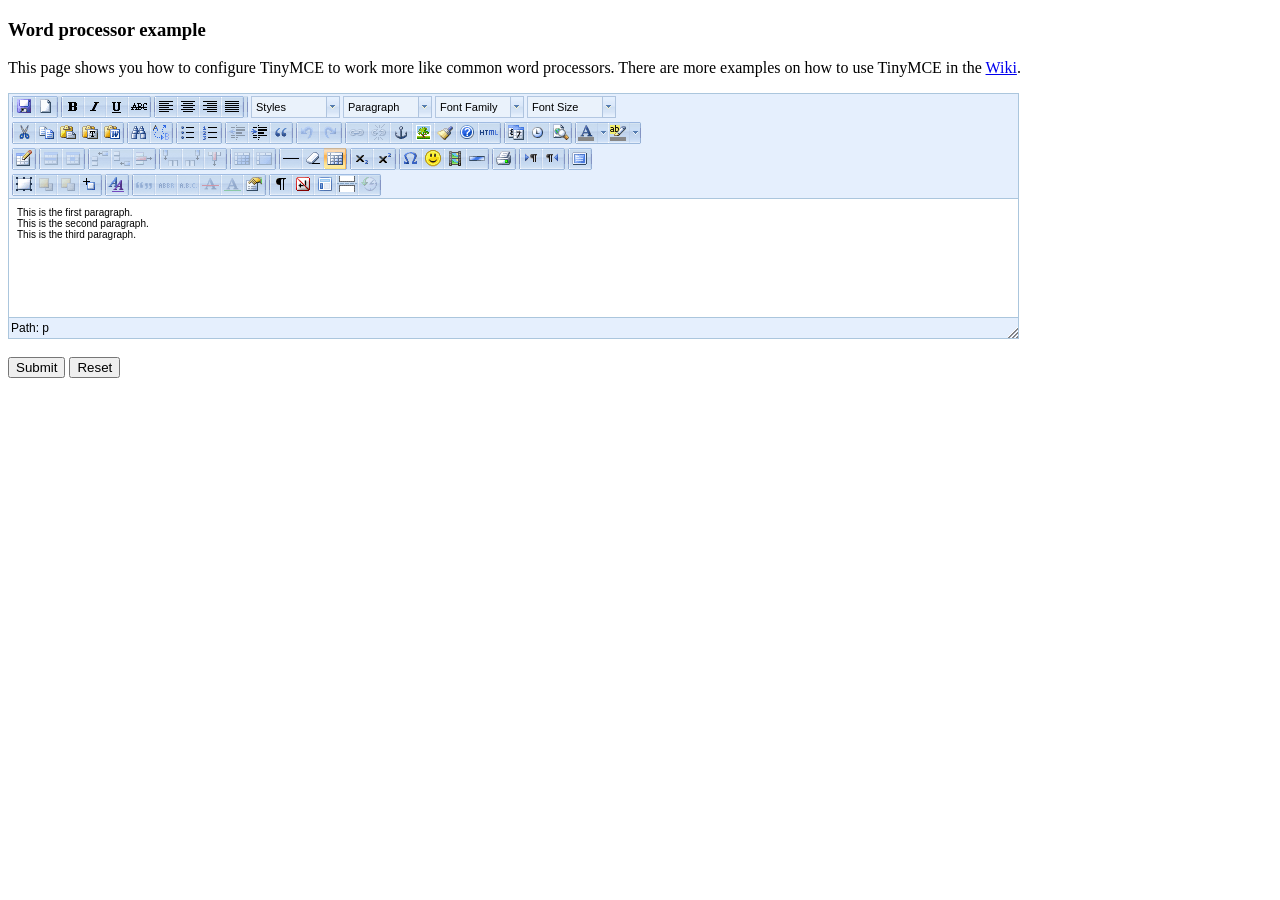
<file: staticfiles/grappelli/tinymce/examples/word.html>
<!DOCTYPE html PUBLIC "-//W3C//DTD XHTML 1.0 Strict//EN" "http://www.w3.org/TR/xhtml1/DTD/xhtml1-strict.dtd">
<html xmlns="http://www.w3.org/1999/xhtml">
<head>
<title>Word processor example</title>
<meta http-equiv="X-UA-Compatible" content="IE=edge" />
<!-- TinyMCE -->
<script type="text/javascript" src="../jscripts/tiny_mce/tiny_mce.js"></script>
<script type="text/javascript">
	tinyMCE.init({
		// General options
		mode : "textareas",
		theme : "advanced",
		skin : "o2k7",
		plugins : "autolink,lists,pagebreak,style,layer,table,save,advhr,advimage,advlink,emotions,iespell,insertdatetime,preview,media,searchreplace,print,contextmenu,paste,directionality,fullscreen,noneditable,visualchars,nonbreaking,xhtmlxtras,template,inlinepopups,autosave",

		// Theme options
		theme_advanced_buttons1 : "save,newdocument,|,bold,italic,underline,strikethrough,|,justifyleft,justifycenter,justifyright,justifyfull,|,styleselect,formatselect,fontselect,fontsizeselect",
		theme_advanced_buttons2 : "cut,copy,paste,pastetext,pasteword,|,search,replace,|,bullist,numlist,|,outdent,indent,blockquote,|,undo,redo,|,link,unlink,anchor,image,cleanup,help,code,|,insertdate,inserttime,preview,|,forecolor,backcolor",
		theme_advanced_buttons3 : "tablecontrols,|,hr,removeformat,visualaid,|,sub,sup,|,charmap,emotions,iespell,media,advhr,|,print,|,ltr,rtl,|,fullscreen",
		theme_advanced_buttons4 : "insertlayer,moveforward,movebackward,absolute,|,styleprops,|,cite,abbr,acronym,del,ins,attribs,|,visualchars,nonbreaking,template,pagebreak,restoredraft",
		theme_advanced_toolbar_location : "top",
		theme_advanced_toolbar_align : "left",
		theme_advanced_statusbar_location : "bottom",
		theme_advanced_resizing : true,

		// Example word content CSS (should be your site CSS) this one removes paragraph margins
		content_css : "css/word.css",

		// Drop lists for link/image/media/template dialogs
		template_external_list_url : "lists/template_list.js",
		external_link_list_url : "lists/link_list.js",
		external_image_list_url : "lists/image_list.js",
		media_external_list_url : "lists/media_list.js",

		// Replace values for the template plugin
		template_replace_values : {
			username : "Some User",
			staffid : "991234"
		}
	});
</script>
<!-- /TinyMCE -->

</head>
<body>

<form method="post" action="http://tinymce.moxiecode.com/dump.php?example=true">
	<h3>Word processor example</h3>

	<p>
		This page shows you how to configure TinyMCE to work more like common word processors.
		There are more examples on how to use TinyMCE in the <a href="http://tinymce.moxiecode.com/examples/">Wiki</a>.
	</p>

	<!-- Gets replaced with TinyMCE, remember HTML in a textarea should be encoded -->
	<textarea id="elm1" name="elm1" rows="15" cols="80" style="width: 80%">
		&lt;p&gt;This is the first paragraph.&lt;/p&gt;
		&lt;p&gt;This is the second paragraph.&lt;/p&gt;
		&lt;p&gt;This is the third paragraph.&lt;/p&gt;
	</textarea>

	<br />
	<input type="submit" name="save" value="Submit" />
	<input type="reset" name="reset" value="Reset" />
</form>
<script type="text/javascript">
if (document.location.protocol == 'file:') {
	alert("The examples might not work properly on the local file system due to security settings in your browser. Please use a real webserver.");
}
</script>
</body>
</html>
</file>
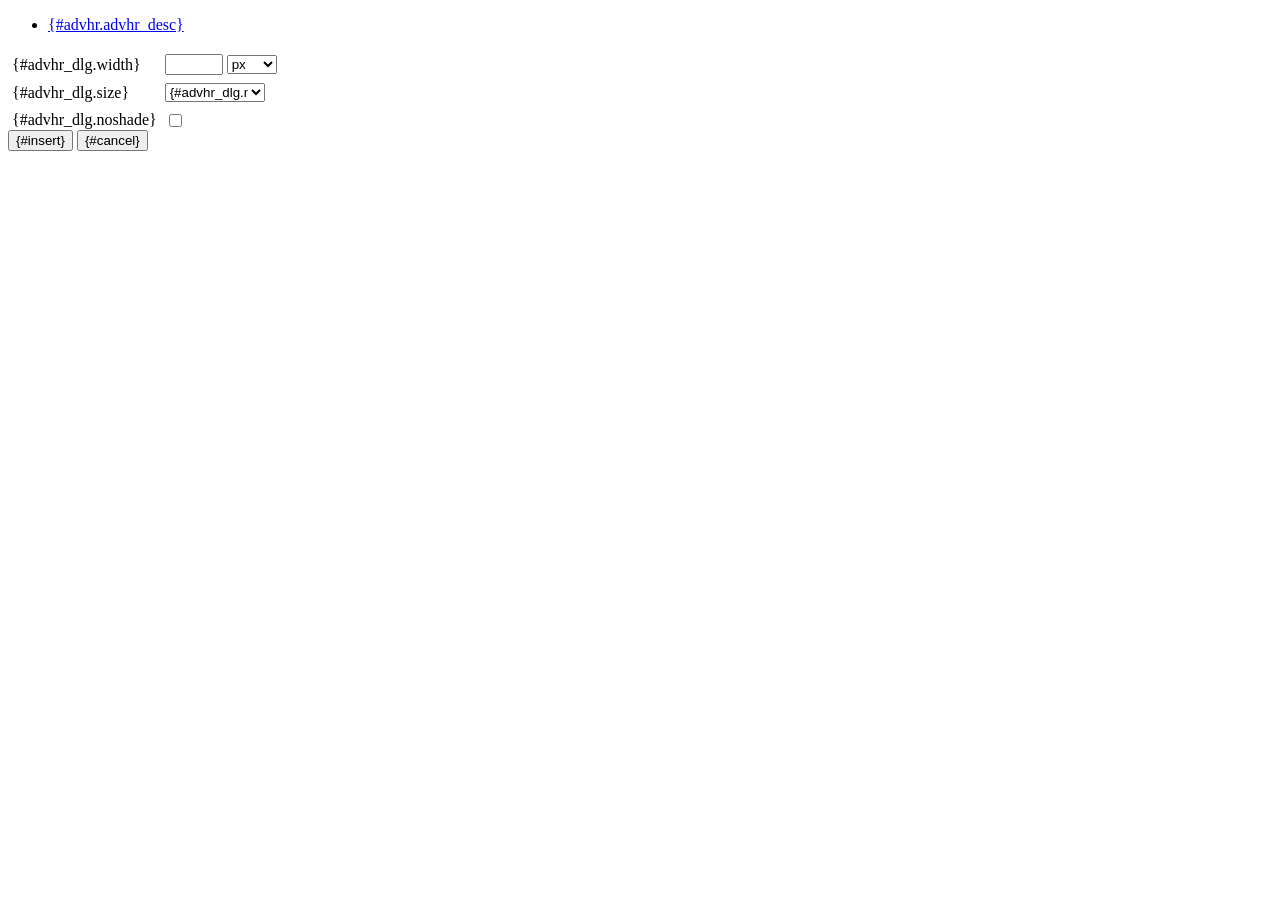
<file: staticfiles/grappelli/tinymce/jscripts/tiny_mce/plugins/advhr/rule.htm>
<!DOCTYPE html PUBLIC "-//W3C//DTD XHTML 1.0 Strict//EN" "http://www.w3.org/TR/xhtml1/DTD/xhtml1-strict.dtd">
<html xmlns="http://www.w3.org/1999/xhtml">
<head>
	<title>{#advhr.advhr_desc}</title>
	<script type="text/javascript" src="../../tiny_mce_popup.js"></script>
	<script type="text/javascript" src="js/rule.js"></script>
	<script type="text/javascript" src="../../utils/mctabs.js"></script>
	<script type="text/javascript" src="../../utils/form_utils.js"></script>
	<link href="css/advhr.css" rel="stylesheet" type="text/css" />
</head>
<body role="application">
<form onsubmit="AdvHRDialog.update();return false;" action="#">
	<div class="tabs">
		<ul>
			<li id="general_tab" class="current" aria-controls="general_panel"><span><a href="javascript:mcTabs.displayTab('general_tab','general_panel');" onmousedown="return false;">{#advhr.advhr_desc}</a></span></li>
		</ul>
	</div>

	<div class="panel_wrapper">
		<div id="general_panel" class="panel current">
			<table role="presentation" border="0" cellpadding="4" cellspacing="0">
					<tr role="group" aria-labelledby="width_label">
						<td><label id="width_label" for="width">{#advhr_dlg.width}</label></td>
						<td class="nowrap">
							<input id="width" name="width" type="text" value="" class="mceFocus" />
							<span style="display:none;" id="width_unit_label">{#advhr_dlg.widthunits}</span>
							<select name="width2" id="width2" aria-labelledby="width_unit_label">
								<option value="">px</option>
								<option value="%">%</option>
							</select>
						</td>
					</tr>
					<tr>
						<td><label for="size">{#advhr_dlg.size}</label></td>
						<td><select id="size" name="size">
							<option value="">{#advhr_dlg.normal}</option>
							<option value="1">1</option>
							<option value="2">2</option>
							<option value="3">3</option>
							<option value="4">4</option>
							<option value="5">5</option>
						</select></td>
					</tr>
					<tr>
						<td><label for="noshade">{#advhr_dlg.noshade}</label></td>
						<td><input type="checkbox" name="noshade" id="noshade" class="radio" /></td>
					</tr>
			</table>
		</div>
	</div>

	<div class="mceActionPanel">
		<input type="submit" id="insert" name="insert" value="{#insert}" />
		<input type="button" id="cancel" name="cancel" value="{#cancel}" onclick="tinyMCEPopup.close();" />
	</div>
</form>
</body>
</html>
</file>
<file: staticfiles/grappelli/tinymce/jscripts/tiny_mce/plugins/advhr/css/advhr.css>
input.radio {border:1px none #000; background:transparent; vertical-align:middle;}
.panel_wrapper div.current {height:80px;}
#width {width:50px; vertical-align:middle;}
#width2 {width:50px; vertical-align:middle;}
#size {width:100px;}
</file>
